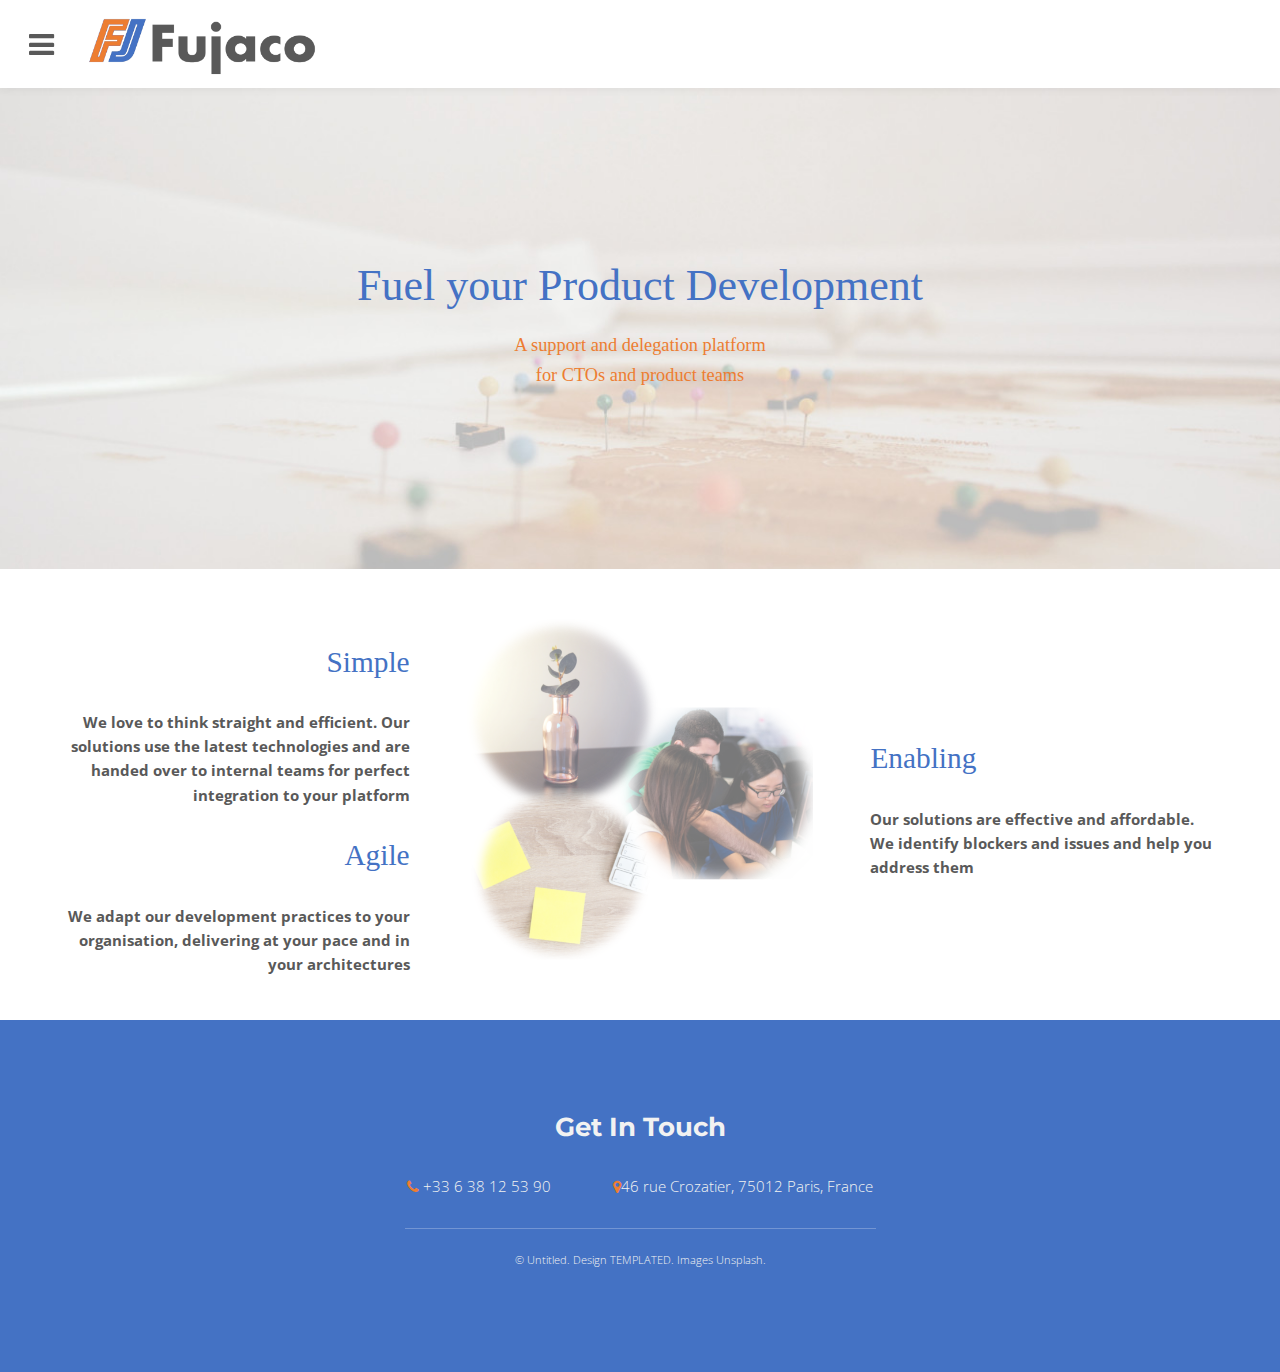
<file: index.html>
<!DOCTYPE HTML>
<!--
	Intensify by TEMPLATED
	templated.co @templatedco
	Released for free under the Creative Commons Attribution 3.0 license (templated.co/license)
-->
<html>
	<head>
		<title>Fujaco - Fuel your product development</title>
		<meta charset="utf-8" />
		<meta name="viewport" content="width=device-width, initial-scale=1" />
		<link rel="stylesheet" href="assets/css/main.css?v=dev5" />
		<link rel="shortcut icon" href="images/favicon.ico" type="image/x-icon">
	</head>
	<body>

		<!-- Header -->
			<header id="header">
				<a href="index.html"><img src="images/Logo_name_horiz_flat_390X100.png" class="logoimage" alt="Fujaco"></img></a>
				<nav class="left">
					<a href="#menu"><span>Menu</span></a>
				</nav>
			</header>

		<!-- Menu -->
			<nav id="menu">
				<ul class="links">
					<li><a href="index.html">About</a></li>
					<li><a href="why.html">Why</a></li>
					<li><a href="who.html">Who</a></li>
					<li><a href="how.html">How</a></li>
					<li><a href="benefits.html">Benefits</a></li>
						<!--
						<li><a href="generic.html">Generic</a></li>
						<li><a href="elements.html">Elements</a></li>
					<li><a href="contact.html">Contact</a></li>
					-->
				</ul>
				<!--
					<ul class="actions vertical">
						<li><a href="#" class="button fit">Login</a></li>
					</ul>
				-->
				</nav>

		<!-- Banner -->
			<section id="banner">
				<div class="content">
					<h1>Fuel your Product Development</h1>
					<p>A support and delegation platform <br />for CTOs and product teams</p>
					<!--
					<ul class="actions">
						<li><a href="#one" class="button scrolly">Get Started</a></li>
					</ul>
					-->
				</div>
			</section>

		<!-- About -->
			<section id="about" class="wrapper">
				<div class="inner flex flex-3">
					<div class="flex-item left">
						<div>
							<h1>Simple</h1>
							<p>We love to think straight and efficient. Our solutions use the latest technologies and are handed over to internal teams for perfect integration to your platform</p>
						</div>
						<div>
							<h1>Agile</h1>
							<p>We adapt our development practices to your organisation, delivering at your pace and in your architectures</p>
						</div>
					</div>
					<div class="flex-item image fit">
						<img src="images/One_Wrapper_600X600.png" alt="" />
					</div>
					<div class="flex-item right">
						<div>
							<h1>Enabling</h1>
							<p>Our solutions are effective and affordable. We identify blockers and issues and help you address them</p>
						</div>
					</div>
				</div>
			</section>

		<!-- Footer -->
			<footer id="footer">
				<div class="inner">
					<h2>Get In Touch</h2>
					<ul class="actions">
						<li><span class="icon fa-phone"></span> <a href="#">+33 6 38 12 53 90</a></li>
						<!-- <li><span class="icon fa-envelope"></span> <a href="#">a@a.com</a></li> -->
						<li><span class="icon fa-map-marker"></span>46 rue Crozatier, 75012 Paris, France</li>
					</ul>
				</div>
				<div class="copyright">
					&copy; Untitled. Design <a href="https://templated.co">TEMPLATED</a>. Images <a href="https://unsplash.com">Unsplash</a>.
				</div>
			</footer>

		<!-- Scripts -->
			<script src="assets/js/jquery.min.js"></script>
			<script src="assets/js/jquery.scrolly.min.js"></script>
			<script src="assets/js/skel.min.js"></script>
			<script src="assets/js/util.js"></script>
			<script src="assets/js/main.js"></script>

	</body>
</html>
</file>
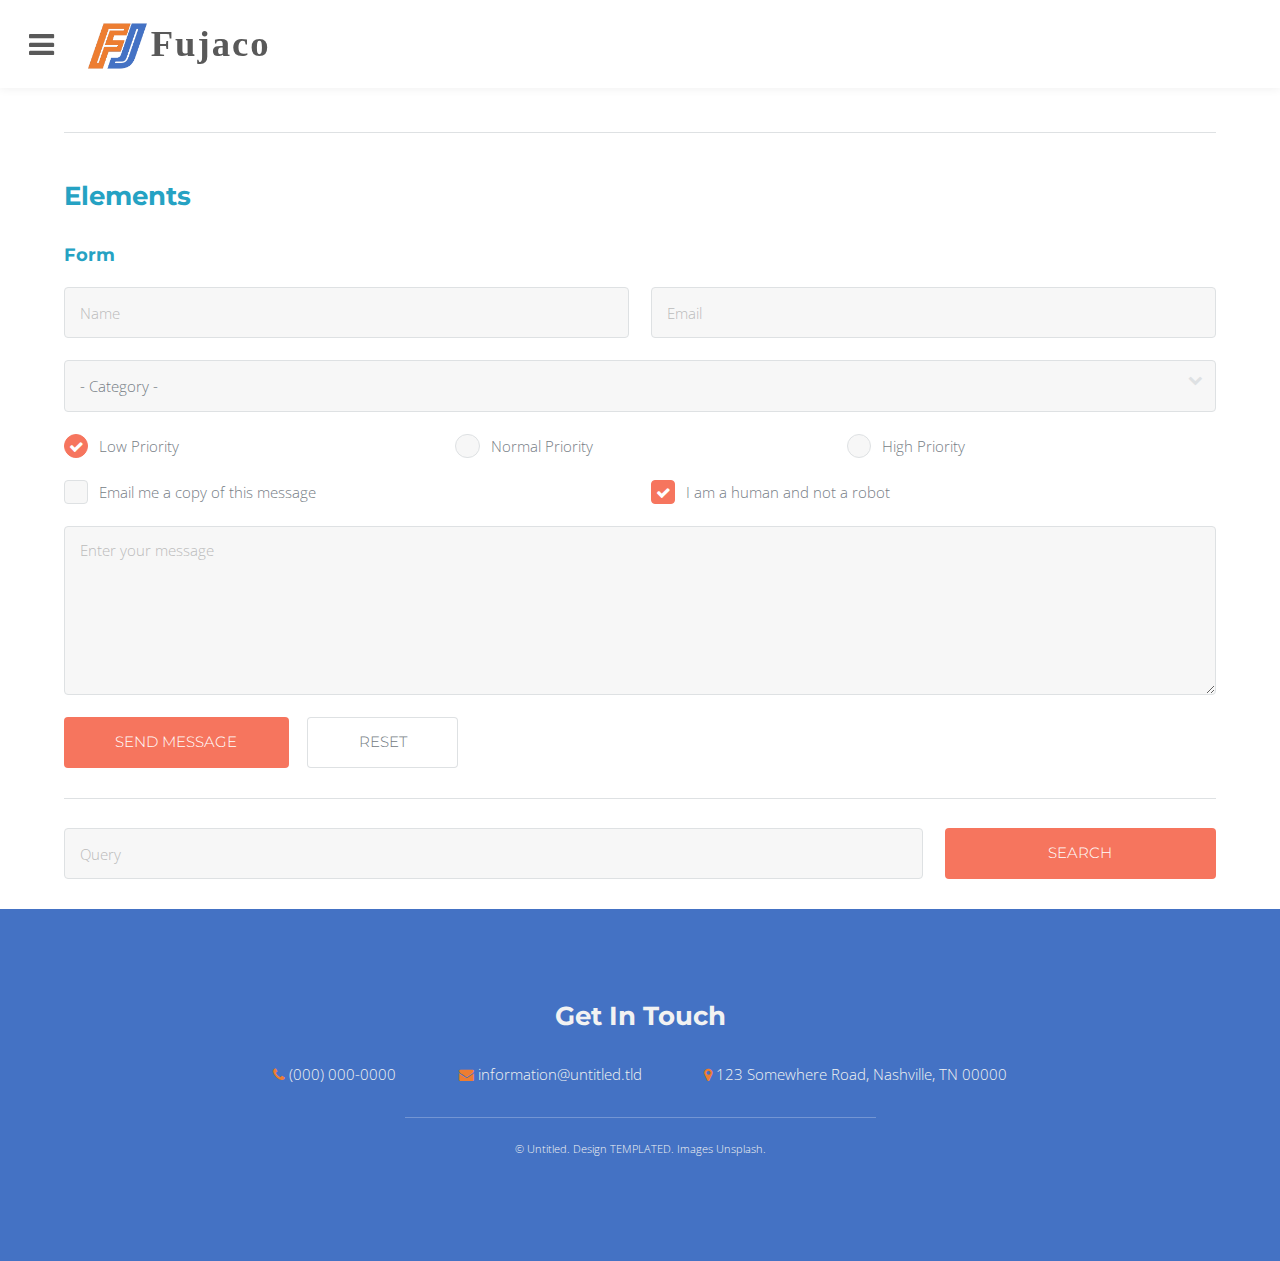
<file: contact.html>
<!DOCTYPE HTML>
<!--
	Intensify by TEMPLATED
	templated.co @templatedco
	Released for free under the Creative Commons Attribution 3.0 license (templated.co/license)
-->
<html>
	<head>
		<title>Elements - Intensify by TEMPLATED</title>
		<meta charset="utf-8" />
		<meta name="viewport" content="width=device-width, initial-scale=1" />
		<link rel="stylesheet" href="assets/css/main.css" />
	</head>
	<body class="subpage">

		<!-- Header -->
        <header id="header">
				<img src="images/Logo_main_853X853.png" class="logoimage" alt="Fujaco"></img>
				<a href="index.html" class="logo">Fujaco</a>
				<nav class="left">
					<a href="#menu"><span>Menu</span></a>
				</nav>
			</header>

		<!-- Menu -->
        <nav id="menu">
				<ul class="links">
					<li><a href="index.html">Home</a></li>
					<!--
						<li><a href="generic.html">Generic</a></li>
						<li><a href="elements.html">Elements</a></li>
					-->
					<li><a href="contact.html">Contact</a></li>
				</ul>
				<!--
					<ul class="actions vertical">
						<li><a href="#" class="button fit">Login</a></li>
					</ul>
				-->
				</nav>

			</nav>

		<!-- Main -->
            <section id="main" class="wrapper">
				<div class="inner">

                    <hr class="major" />
                    <!-- Elements -->
                        <h2 id="elements">Elements</h2>
                        <div class="row 200%">
                            <div class="12u">
                                <!-- Form -->
                                    <h3>Form</h3>

                                    <form method="post" action="#">
                                        <div class="row uniform">
                                            <div class="6u 12u$(xsmall)">
                                                <input type="text" name="name" id="name" value="" placeholder="Name" />
                                            </div>
                                            <div class="6u$ 12u$(xsmall)">
                                                <input type="email" name="email" id="email" value="" placeholder="Email" />
                                            </div>
                                            <!-- Break -->
                                            <div class="12u$">
                                                <div class="select-wrapper">
                                                    <select name="category" id="category">
                                                        <option value="">- Category -</option>
                                                        <option value="1">Manufacturing</option>
                                                        <option value="1">Shipping</option>
                                                        <option value="1">Administration</option>
                                                        <option value="1">Human Resources</option>
                                                    </select>
                                                </div>
                                            </div>
                                            <!-- Break -->
                                            <div class="4u 12u$(small)">
                                                <input type="radio" id="priority-low" name="priority" checked>
                                                <label for="priority-low">Low Priority</label>
                                            </div>
                                            <div class="4u 12u$(small)">
                                                <input type="radio" id="priority-normal" name="priority">
                                                <label for="priority-normal">Normal Priority</label>
                                            </div>
                                            <div class="4u$ 12u$(small)">
                                                <input type="radio" id="priority-high" name="priority">
                                                <label for="priority-high">High Priority</label>
                                            </div>
                                            <!-- Break -->
                                            <div class="6u 12u$(small)">
                                                <input type="checkbox" id="copy" name="copy">
                                                <label for="copy">Email me a copy of this message</label>
                                            </div>
                                            <div class="6u$ 12u$(small)">
                                                <input type="checkbox" id="human" name="human" checked>
                                                <label for="human">I am a human and not a robot</label>
                                            </div>
                                            <!-- Break -->
                                            <div class="12u$">
                                                <textarea name="message" id="message" placeholder="Enter your message" rows="6"></textarea>
                                            </div>
                                            <!-- Break -->
                                            <div class="12u$">
                                                <ul class="actions">
                                                    <li><input type="submit" value="Send Message" /></li>
                                                    <li><input type="reset" value="Reset" class="alt" /></li>
                                                </ul>
                                            </div>
                                        </div>
                                    </form>

                                    <hr />

                                    <form method="post" action="#">
                                        <div class="row uniform">
                                            <div class="9u 12u$(small)">
                                                <input type="text" name="query" id="query" value="" placeholder="Query" />
                                            </div>
                                            <div class="3u$ 12u$(small)">
                                                <input type="submit" value="Search" class="fit" />
                                            </div>
                                        </div>
                                    </form>
                            </div>
                        </div>
                </div>
            </section>
    
        <!-- Footer -->
            <footer id="footer">
                <div class="inner">
                    <h2>Get In Touch</h2>
                    <ul class="actions">
                        <li><span class="icon fa-phone"></span> <a href="#">(000) 000-0000</a></li>
                        <li><span class="icon fa-envelope"></span> <a href="#">information@untitled.tld</a></li>
                        <li><span class="icon fa-map-marker"></span> 123 Somewhere Road, Nashville, TN 00000</li>
                    </ul>
                </div>
                <div class="copyright">
                    &copy; Untitled. Design <a href="https://templated.co">TEMPLATED</a>. Images <a href="https://unsplash.com">Unsplash</a>.
                </div>
            </footer>

        <!-- Scripts -->
            <script src="assets/js/jquery.min.js"></script>
            <script src="assets/js/jquery.scrolly.min.js"></script>
            <script src="assets/js/skel.min.js"></script>
            <script src="assets/js/util.js"></script>
            <script src="assets/js/main.js"></script>

    </body>
</html>
</file>
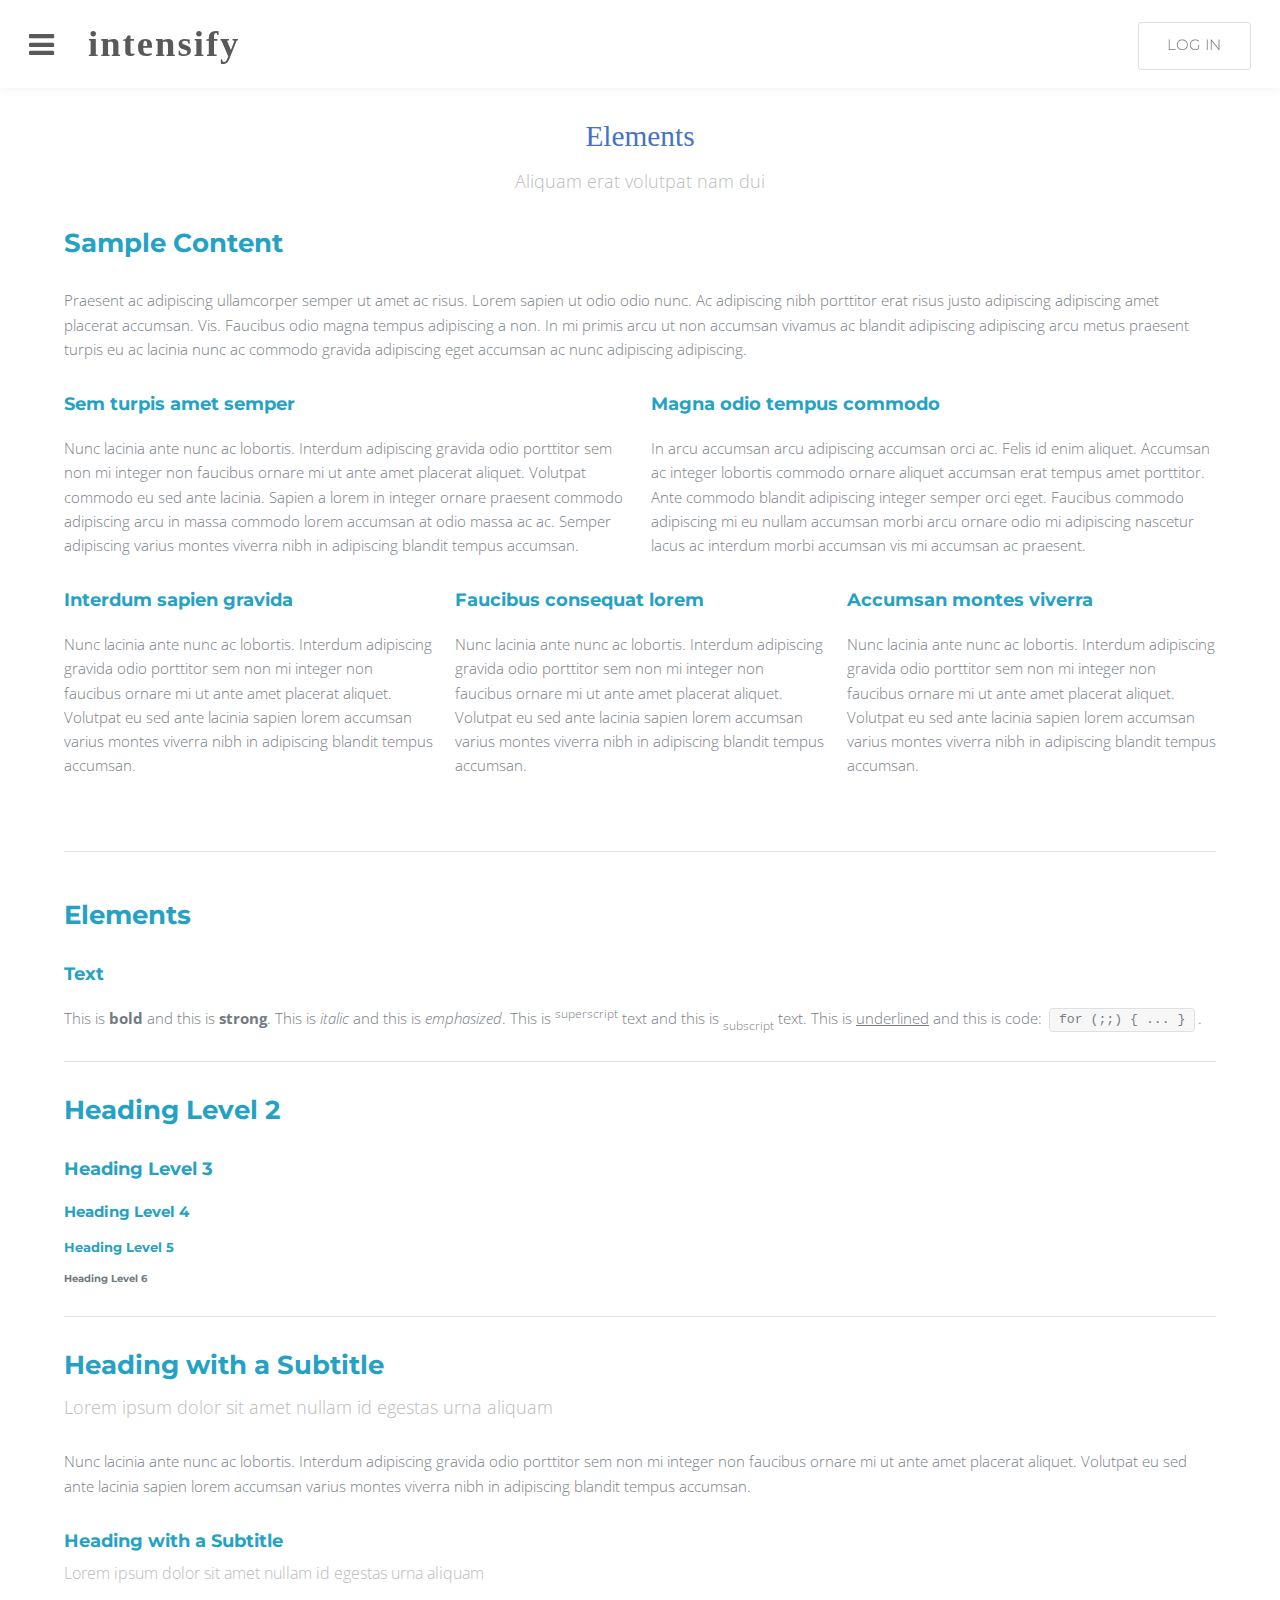
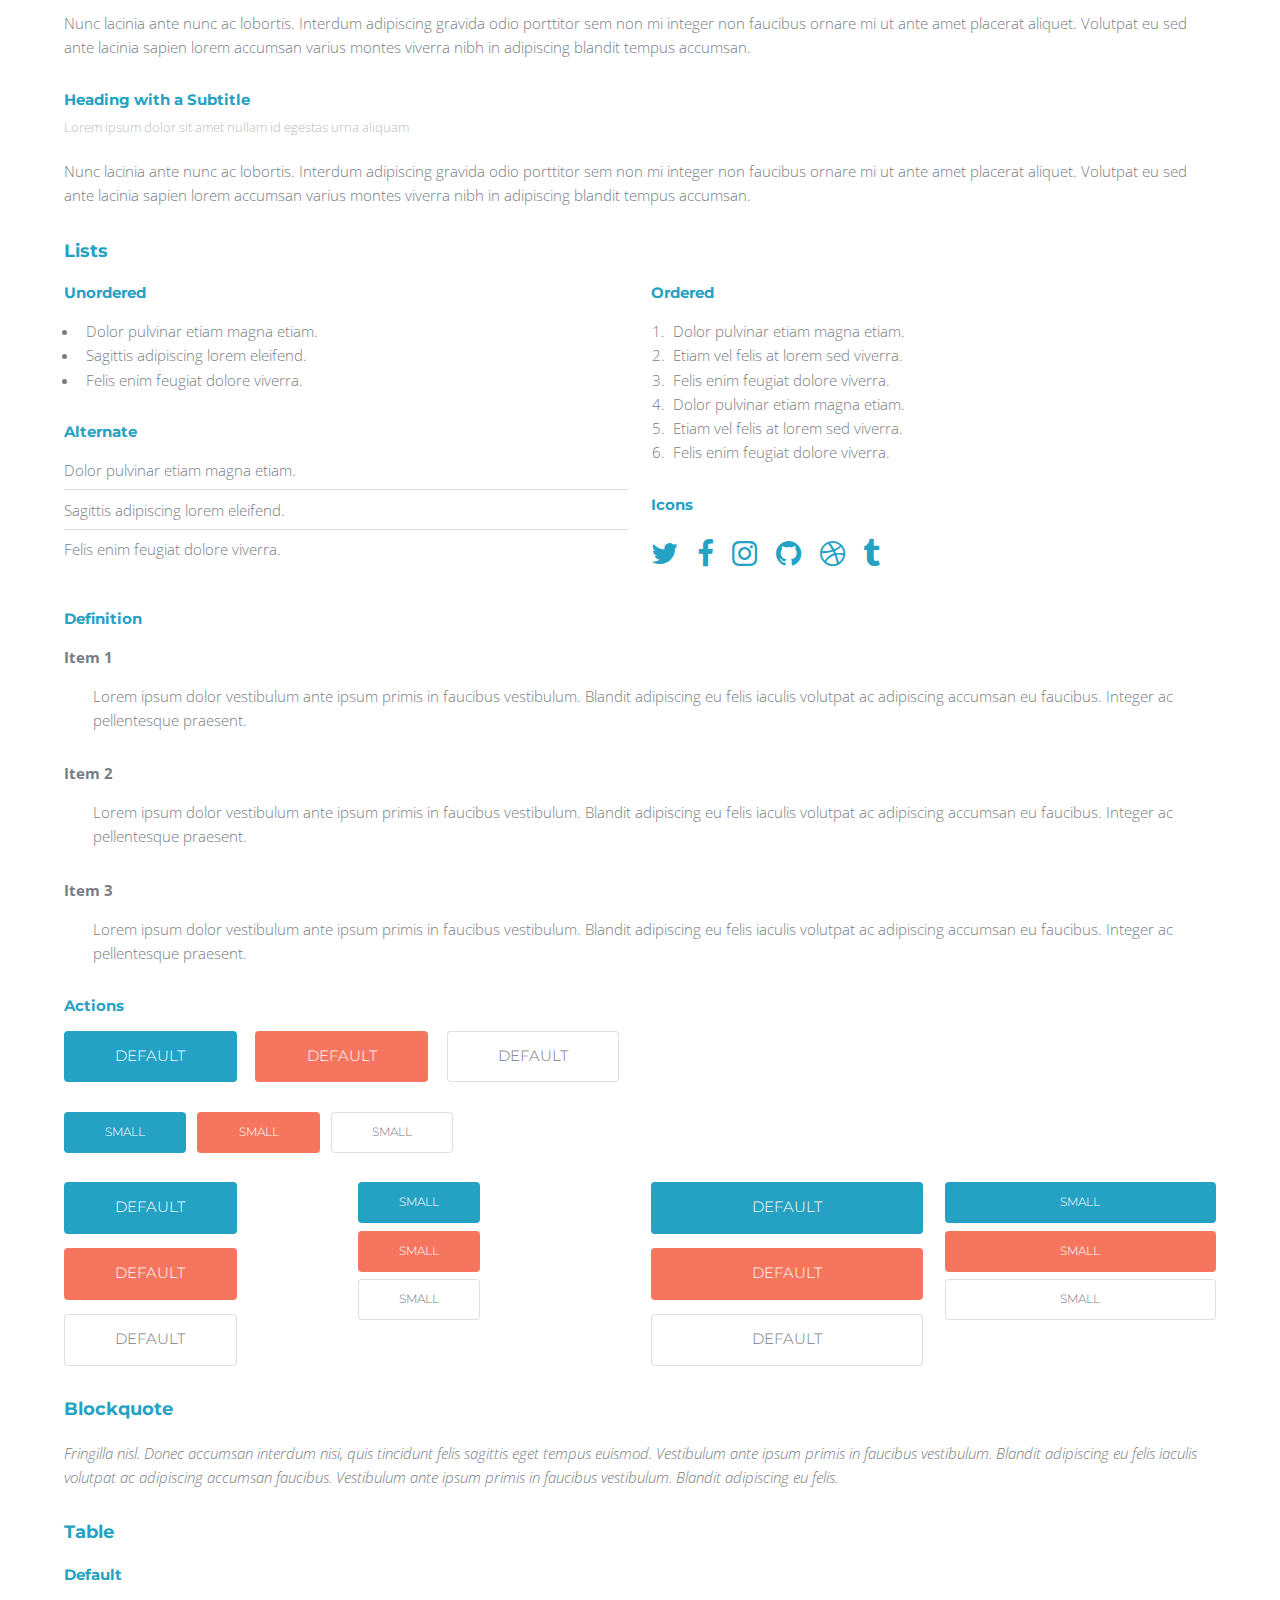
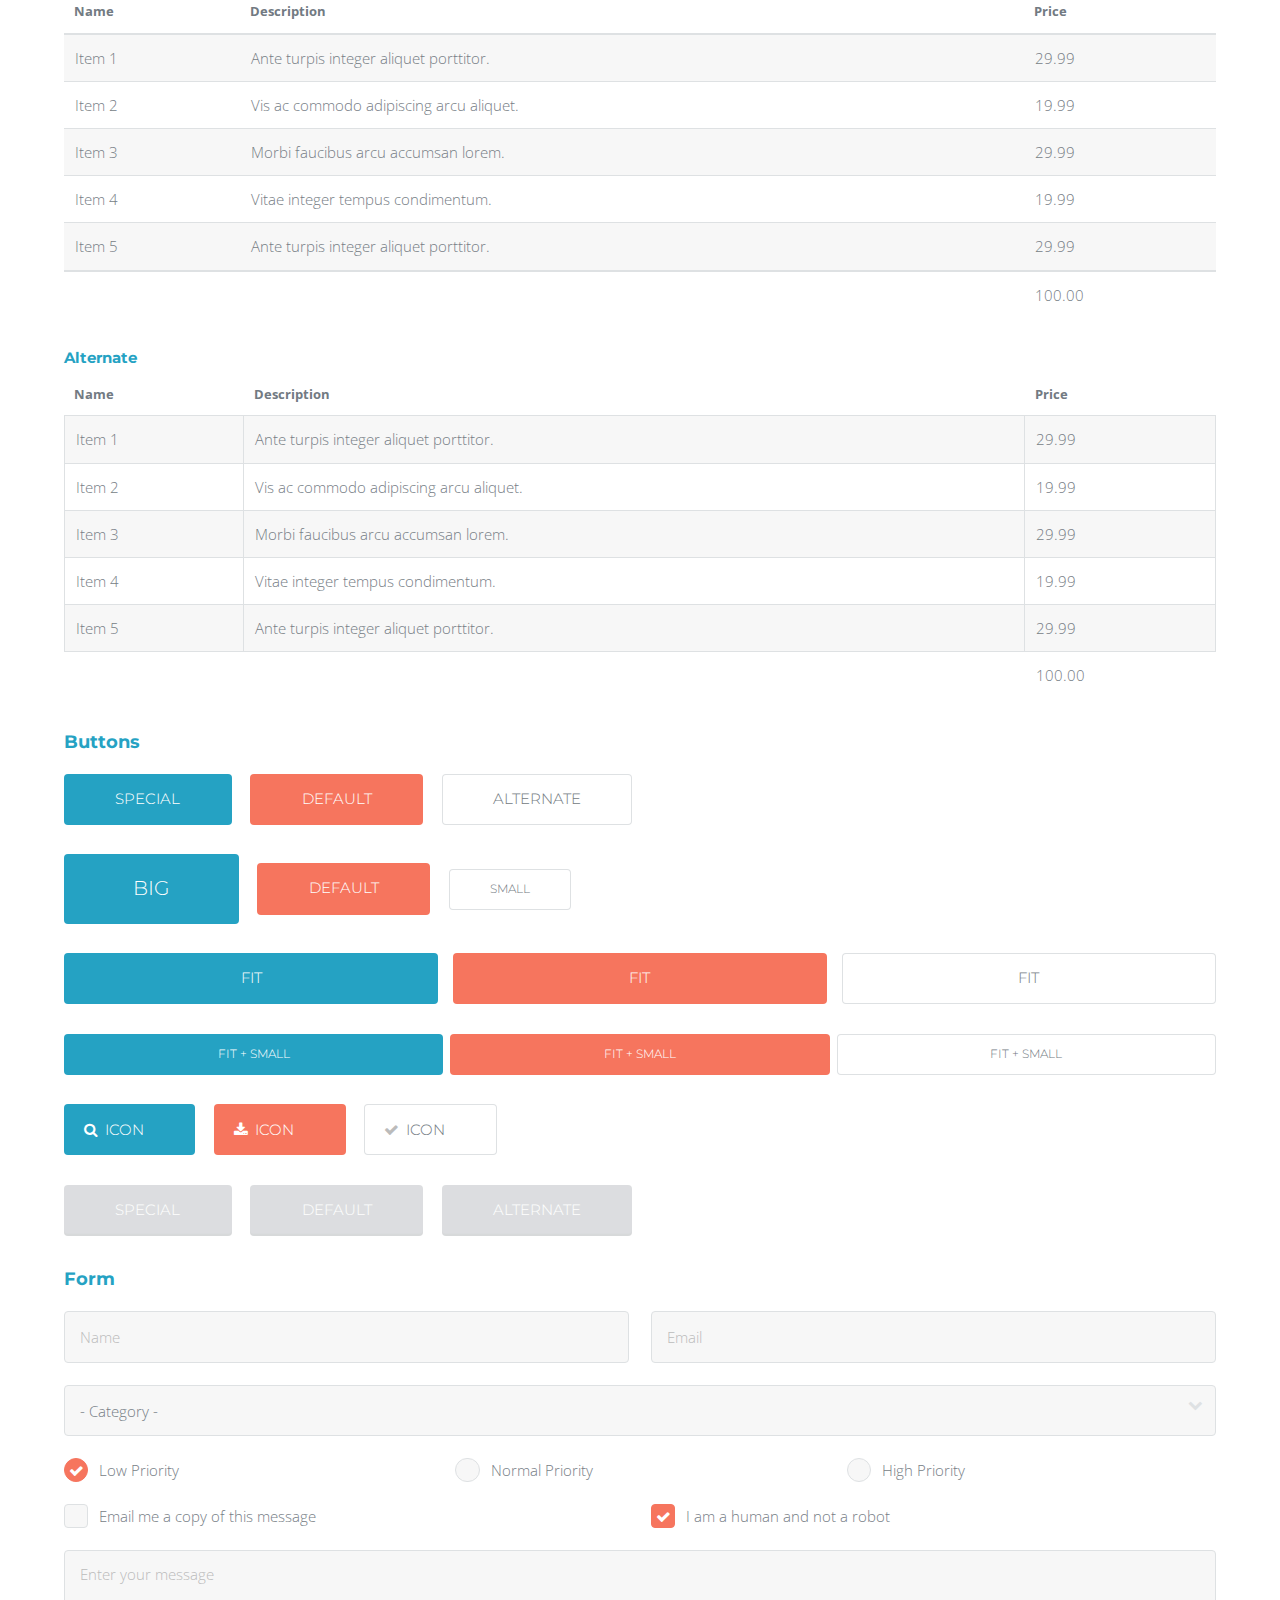
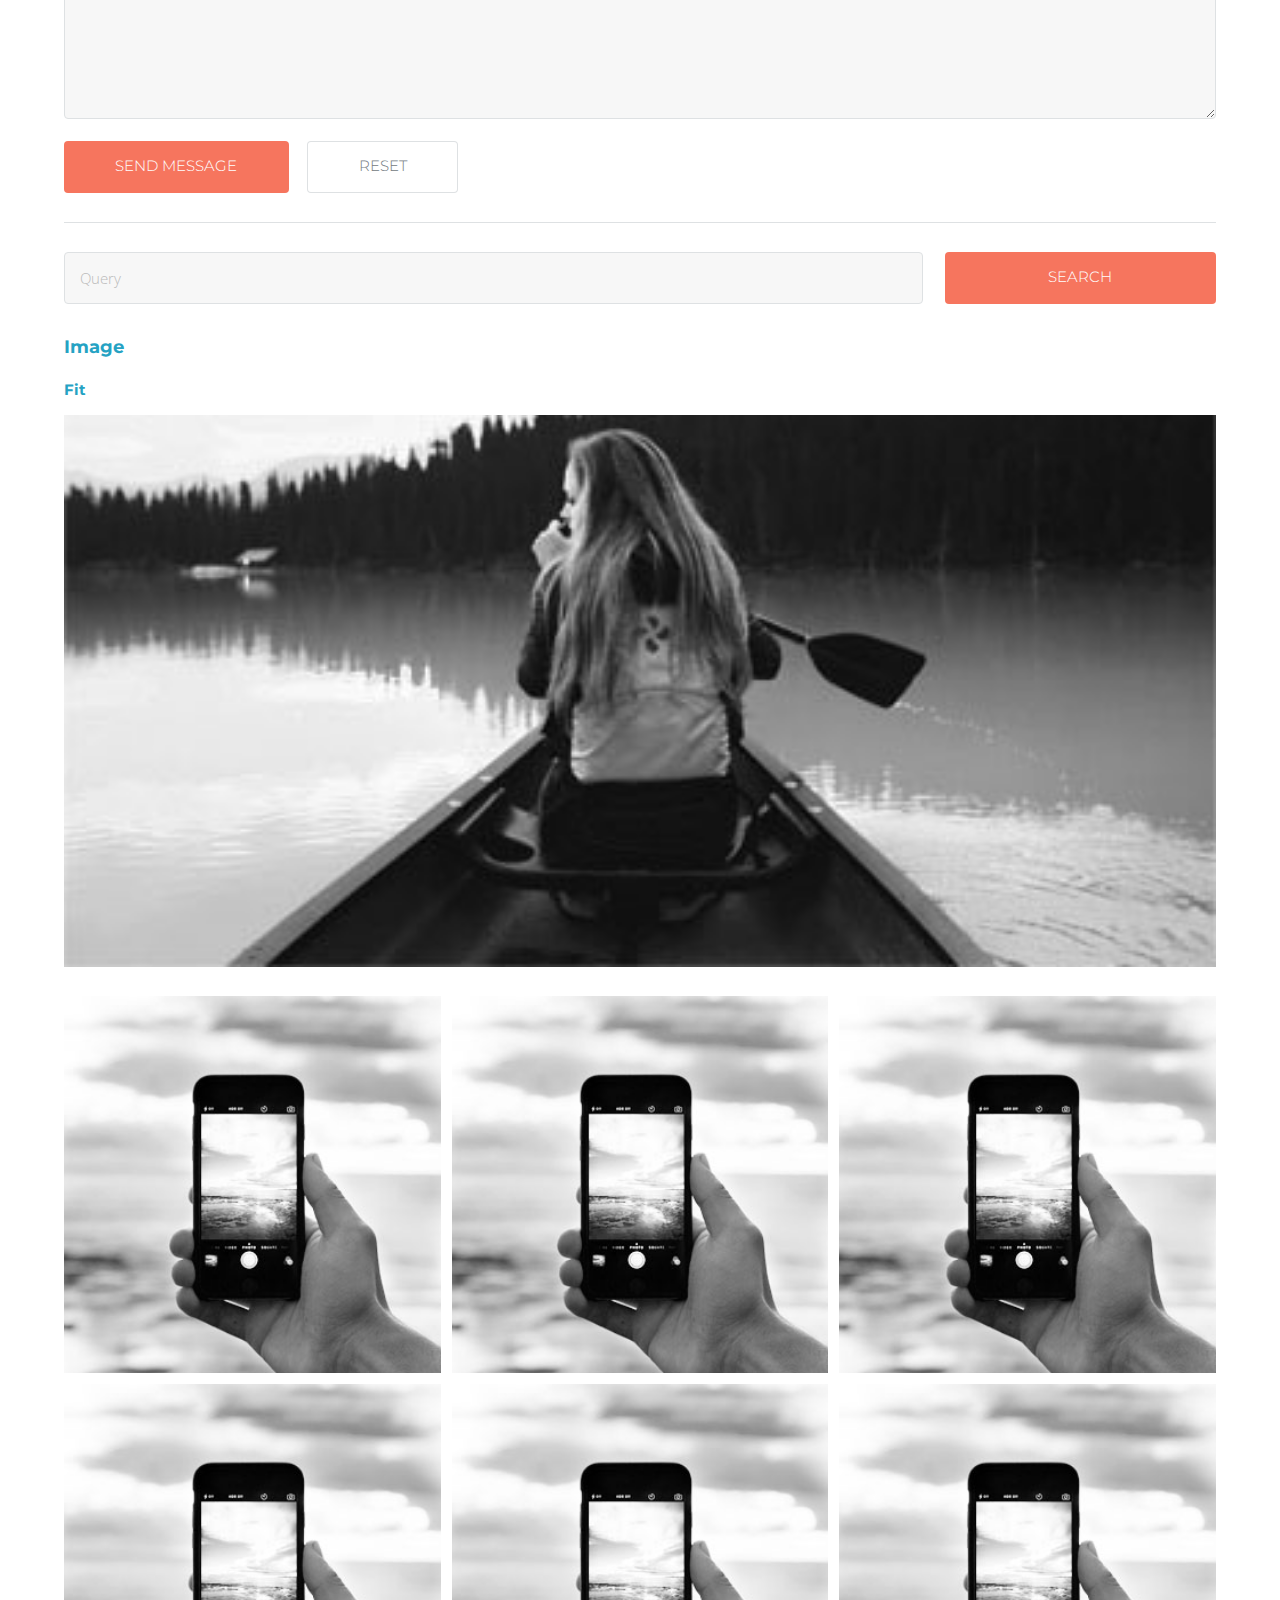
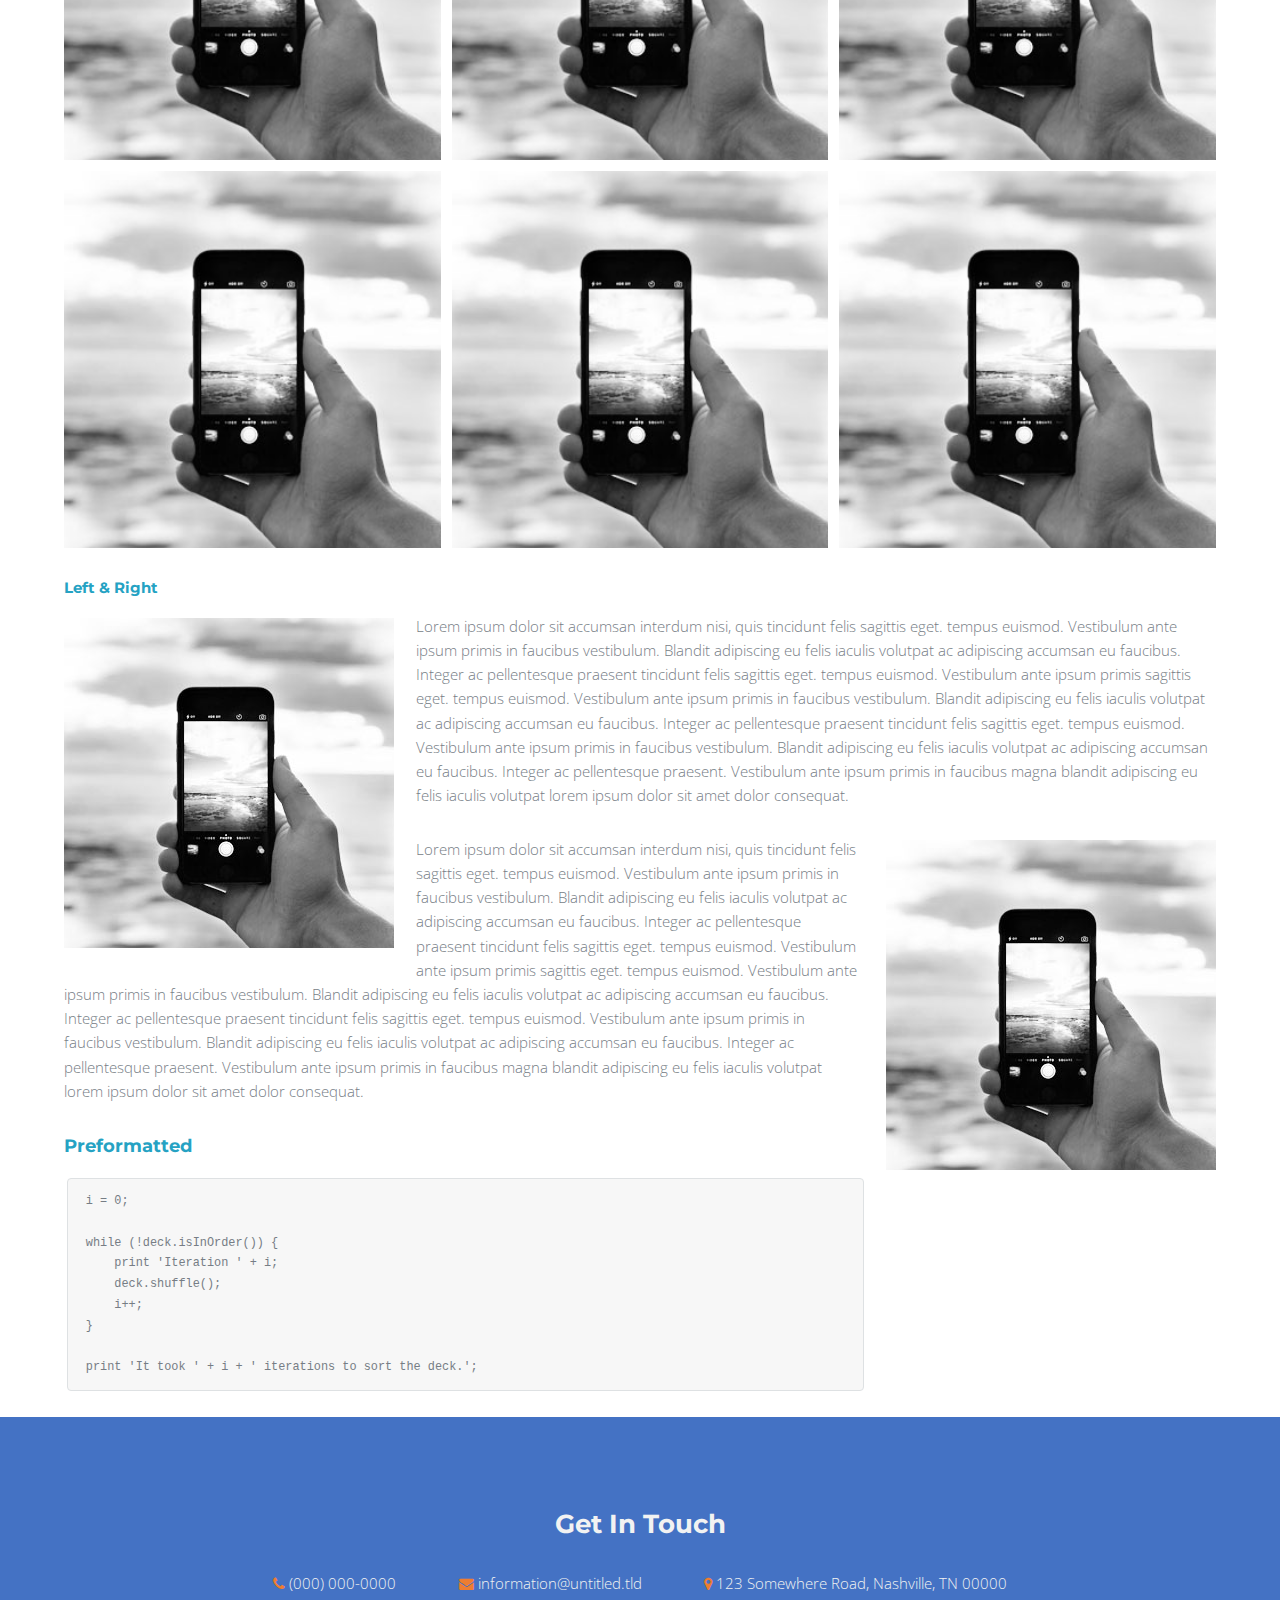
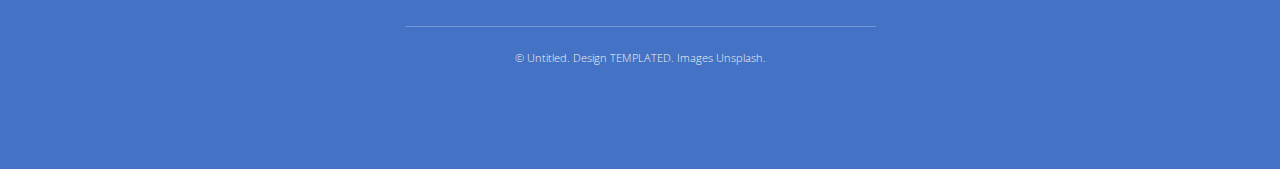
<file: elements.html>
<!DOCTYPE HTML>
<!--
	Intensify by TEMPLATED
	templated.co @templatedco
	Released for free under the Creative Commons Attribution 3.0 license (templated.co/license)
-->
<html>
	<head>
		<title>Elements - Intensify by TEMPLATED</title>
		<meta charset="utf-8" />
		<meta name="viewport" content="width=device-width, initial-scale=1" />
		<link rel="stylesheet" href="assets/css/main.css" />
	</head>
	<body class="subpage">

		<!-- Header -->
			<header id="header">
				<nav class="left">
					<a href="#menu"><span>Menu</span></a>
				</nav>
				<a href="index.html" class="logo">intensify</a>
				<nav class="right">
					<a href="#" class="button alt">Log in</a>
				</nav>
			</header>

		<!-- Menu -->
			<nav id="menu">
				<ul class="links">
					<li><a href="index.html">Home</a></li>
					<li><a href="generic.html">Generic</a></li>
					<li><a href="elements.html">Elements</a></li>
				</ul>
				<ul class="actions vertical">
					<li><a href="#" class="button fit">Login</a></li>
				</ul>
			</nav>

		<!-- Main -->
			<section id="main" class="wrapper">
				<div class="inner">
					<header class="align-center">
						<h1>Elements</h1>
						<p>Aliquam erat volutpat nam dui </p>
					</header>

					<!-- Content -->
						<h2 id="content">Sample Content</h2>
						<p>Praesent ac adipiscing ullamcorper semper ut amet ac risus. Lorem sapien ut odio odio nunc. Ac adipiscing nibh porttitor erat risus justo adipiscing adipiscing amet placerat accumsan. Vis. Faucibus odio magna tempus adipiscing a non. In mi primis arcu ut non accumsan vivamus ac blandit adipiscing adipiscing arcu metus praesent turpis eu ac lacinia nunc ac commodo gravida adipiscing eget accumsan ac nunc adipiscing adipiscing.</p>
						<div class="row">
							<div class="6u 12u$(small)">
								<h3>Sem turpis amet semper</h3>
								<p>Nunc lacinia ante nunc ac lobortis. Interdum adipiscing gravida odio porttitor sem non mi integer non faucibus ornare mi ut ante amet placerat aliquet. Volutpat commodo eu sed ante lacinia. Sapien a lorem in integer ornare praesent commodo adipiscing arcu in massa commodo lorem accumsan at odio massa ac ac. Semper adipiscing varius montes viverra nibh in adipiscing blandit tempus accumsan.</p>
							</div>
							<div class="6u$ 12u$(small)">
								<h3>Magna odio tempus commodo</h3>
								<p>In arcu accumsan arcu adipiscing accumsan orci ac. Felis id enim aliquet. Accumsan ac integer lobortis commodo ornare aliquet accumsan erat tempus amet porttitor. Ante commodo blandit adipiscing integer semper orci eget. Faucibus commodo adipiscing mi eu nullam accumsan morbi arcu ornare odio mi adipiscing nascetur lacus ac interdum morbi accumsan vis mi accumsan ac praesent.</p>
							</div>
							<!-- Break -->
							<div class="4u 12u$(medium)">
								<h3>Interdum sapien gravida</h3>
								<p>Nunc lacinia ante nunc ac lobortis. Interdum adipiscing gravida odio porttitor sem non mi integer non faucibus ornare mi ut ante amet placerat aliquet. Volutpat eu sed ante lacinia sapien lorem accumsan varius montes viverra nibh in adipiscing blandit tempus accumsan.</p>
							</div>
							<div class="4u 12u$(medium)">
								<h3>Faucibus consequat lorem</h3>
								<p>Nunc lacinia ante nunc ac lobortis. Interdum adipiscing gravida odio porttitor sem non mi integer non faucibus ornare mi ut ante amet placerat aliquet. Volutpat eu sed ante lacinia sapien lorem accumsan varius montes viverra nibh in adipiscing blandit tempus accumsan.</p>
							</div>
							<div class="4u$ 12u$(medium)">
								<h3>Accumsan montes viverra</h3>
								<p>Nunc lacinia ante nunc ac lobortis. Interdum adipiscing gravida odio porttitor sem non mi integer non faucibus ornare mi ut ante amet placerat aliquet. Volutpat eu sed ante lacinia sapien lorem accumsan varius montes viverra nibh in adipiscing blandit tempus accumsan.</p>
							</div>
						</div>

					<hr class="major" />

					<!-- Elements -->
						<h2 id="elements">Elements</h2>
						<div class="row 200%">
							<div class="12u">

								<!-- Text stuff -->
									<h3>Text</h3>
									<p>This is <b>bold</b> and this is <strong>strong</strong>. This is <i>italic</i> and this is <em>emphasized</em>.
									This is <sup>superscript</sup> text and this is <sub>subscript</sub> text.
									This is <u>underlined</u> and this is code: <code>for (;;) { ... }</code>.</p>
									<hr />
									<h2>Heading Level 2</h2>
									<h3>Heading Level 3</h3>
									<h4>Heading Level 4</h4>
									<h5>Heading Level 5</h5>
									<h6>Heading Level 6</h6>
									<hr />
									<header>
										<h2>Heading with a Subtitle</h2>
										<p>Lorem ipsum dolor sit amet nullam id egestas urna aliquam</p>
									</header>
									<p>Nunc lacinia ante nunc ac lobortis. Interdum adipiscing gravida odio porttitor sem non mi integer non faucibus ornare mi ut ante amet placerat aliquet. Volutpat eu sed ante lacinia sapien lorem accumsan varius montes viverra nibh in adipiscing blandit tempus accumsan.</p>
									<header>
										<h3>Heading with a Subtitle</h3>
										<p>Lorem ipsum dolor sit amet nullam id egestas urna aliquam</p>
									</header>
									<p>Nunc lacinia ante nunc ac lobortis. Interdum adipiscing gravida odio porttitor sem non mi integer non faucibus ornare mi ut ante amet placerat aliquet. Volutpat eu sed ante lacinia sapien lorem accumsan varius montes viverra nibh in adipiscing blandit tempus accumsan.</p>
									<header>
										<h4>Heading with a Subtitle</h4>
										<p>Lorem ipsum dolor sit amet nullam id egestas urna aliquam</p>
									</header>
									<p>Nunc lacinia ante nunc ac lobortis. Interdum adipiscing gravida odio porttitor sem non mi integer non faucibus ornare mi ut ante amet placerat aliquet. Volutpat eu sed ante lacinia sapien lorem accumsan varius montes viverra nibh in adipiscing blandit tempus accumsan.</p>

								<!-- Lists -->
									<h3>Lists</h3>
									<div class="row">
										<div class="6u 12u$(small)">

											<h4>Unordered</h4>
											<ul>
												<li>Dolor pulvinar etiam magna etiam.</li>
												<li>Sagittis adipiscing lorem eleifend.</li>
												<li>Felis enim feugiat dolore viverra.</li>
											</ul>

											<h4>Alternate</h4>
											<ul class="alt">
												<li>Dolor pulvinar etiam magna etiam.</li>
												<li>Sagittis adipiscing lorem eleifend.</li>
												<li>Felis enim feugiat dolore viverra.</li>
											</ul>

										</div>
										<div class="6u$ 12u$(small)">

											<h4>Ordered</h4>
											<ol>
												<li>Dolor pulvinar etiam magna etiam.</li>
												<li>Etiam vel felis at lorem sed viverra.</li>
												<li>Felis enim feugiat dolore viverra.</li>
												<li>Dolor pulvinar etiam magna etiam.</li>
												<li>Etiam vel felis at lorem sed viverra.</li>
												<li>Felis enim feugiat dolore viverra.</li>
											</ol>

											<h4>Icons</h4>
											<ul class="icons">
												<li><a href="#" class="icon fa-twitter"><span class="label">Twitter</span></a></li>
												<li><a href="#" class="icon fa-facebook"><span class="label">Facebook</span></a></li>
												<li><a href="#" class="icon fa-instagram"><span class="label">Instagram</span></a></li>
												<li><a href="#" class="icon fa-github"><span class="label">Github</span></a></li>
												<li><a href="#" class="icon fa-dribbble"><span class="label">Dribbble</span></a></li>
												<li><a href="#" class="icon fa-tumblr"><span class="label">Tumblr</span></a></li>
											</ul>

										</div>
									</div>
									<h4>Definition</h4>
									<dl>
										<dt>Item 1</dt>
										<dd>
											<p>Lorem ipsum dolor vestibulum ante ipsum primis in faucibus vestibulum. Blandit adipiscing eu felis iaculis volutpat ac adipiscing accumsan eu faucibus. Integer ac pellentesque praesent.</p>
										</dd>
										<dt>Item 2</dt>
										<dd>
											<p>Lorem ipsum dolor vestibulum ante ipsum primis in faucibus vestibulum. Blandit adipiscing eu felis iaculis volutpat ac adipiscing accumsan eu faucibus. Integer ac pellentesque praesent.</p>
										</dd>
										<dt>Item 3</dt>
										<dd>
											<p>Lorem ipsum dolor vestibulum ante ipsum primis in faucibus vestibulum. Blandit adipiscing eu felis iaculis volutpat ac adipiscing accumsan eu faucibus. Integer ac pellentesque praesent.</p>
										</dd>
									</dl>

									<h4>Actions</h4>
									<ul class="actions">
										<li><a href="#" class="button special">Default</a></li>
										<li><a href="#" class="button">Default</a></li>
										<li><a href="#" class="button alt">Default</a></li>
									</ul>
									<ul class="actions small">
										<li><a href="#" class="button special small">Small</a></li>
										<li><a href="#" class="button small">Small</a></li>
										<li><a href="#" class="button alt small">Small</a></li>
									</ul>
									<div class="row">
										<div class="3u 12u$(small)">
											<ul class="actions vertical">
												<li><a href="#" class="button special">Default</a></li>
												<li><a href="#" class="button">Default</a></li>
												<li><a href="#" class="button alt">Default</a></li>
											</ul>
										</div>
										<div class="3u 12u$(small)">
											<ul class="actions vertical small">
												<li><a href="#" class="button special small">Small</a></li>
												<li><a href="#" class="button small">Small</a></li>
												<li><a href="#" class="button alt small">Small</a></li>
											</ul>
										</div>
										<div class="3u 12u$(small)">
											<ul class="actions vertical">
												<li><a href="#" class="button special fit">Default</a></li>
												<li><a href="#" class="button fit">Default</a></li>
												<li><a href="#" class="button alt fit">Default</a></li>
											</ul>
										</div>
										<div class="3u$ 12u$(small)">
											<ul class="actions vertical small">
												<li><a href="#" class="button special small fit">Small</a></li>
												<li><a href="#" class="button small fit">Small</a></li>
												<li><a href="#" class="button alt small fit">Small</a></li>
											</ul>
										</div>
									</div>

								<!-- Blockquote -->
									<h3>Blockquote</h3>
									<blockquote>Fringilla nisl. Donec accumsan interdum nisi, quis tincidunt felis sagittis eget tempus euismod. Vestibulum ante ipsum primis in faucibus vestibulum. Blandit adipiscing eu felis iaculis volutpat ac adipiscing accumsan faucibus. Vestibulum ante ipsum primis in faucibus vestibulum. Blandit adipiscing eu felis.</blockquote>

								<!-- Table -->
									<h3>Table</h3>

									<h4>Default</h4>
									<div class="table-wrapper">
										<table>
											<thead>
												<tr>
													<th>Name</th>
													<th>Description</th>
													<th>Price</th>
												</tr>
											</thead>
											<tbody>
												<tr>
													<td>Item 1</td>
													<td>Ante turpis integer aliquet porttitor.</td>
													<td>29.99</td>
												</tr>
												<tr>
													<td>Item 2</td>
													<td>Vis ac commodo adipiscing arcu aliquet.</td>
													<td>19.99</td>
												</tr>
												<tr>
													<td>Item 3</td>
													<td> Morbi faucibus arcu accumsan lorem.</td>
													<td>29.99</td>
												</tr>
												<tr>
													<td>Item 4</td>
													<td>Vitae integer tempus condimentum.</td>
													<td>19.99</td>
												</tr>
												<tr>
													<td>Item 5</td>
													<td>Ante turpis integer aliquet porttitor.</td>
													<td>29.99</td>
												</tr>
											</tbody>
											<tfoot>
												<tr>
													<td colspan="2"></td>
													<td>100.00</td>
												</tr>
											</tfoot>
										</table>
									</div>

									<h4>Alternate</h4>
									<div class="table-wrapper">
										<table class="alt">
											<thead>
												<tr>
													<th>Name</th>
													<th>Description</th>
													<th>Price</th>
												</tr>
											</thead>
											<tbody>
												<tr>
													<td>Item 1</td>
													<td>Ante turpis integer aliquet porttitor.</td>
													<td>29.99</td>
												</tr>
												<tr>
													<td>Item 2</td>
													<td>Vis ac commodo adipiscing arcu aliquet.</td>
													<td>19.99</td>
												</tr>
												<tr>
													<td>Item 3</td>
													<td> Morbi faucibus arcu accumsan lorem.</td>
													<td>29.99</td>
												</tr>
												<tr>
													<td>Item 4</td>
													<td>Vitae integer tempus condimentum.</td>
													<td>19.99</td>
												</tr>
												<tr>
													<td>Item 5</td>
													<td>Ante turpis integer aliquet porttitor.</td>
													<td>29.99</td>
												</tr>
											</tbody>
											<tfoot>
												<tr>
													<td colspan="2"></td>
													<td>100.00</td>
												</tr>
											</tfoot>
										</table>
									</div>

							</div>
							<div class="12u">

								<!-- Buttons -->
									<h3>Buttons</h3>
									<ul class="actions">
										<li><a href="#" class="button special">Special</a></li>
										<li><a href="#" class="button">Default</a></li>
										<li><a href="#" class="button alt">Alternate</a></li>
									</ul>
									<ul class="actions">
										<li><a href="#" class="button special big">Big</a></li>
										<li><a href="#" class="button">Default</a></li>
										<li><a href="#" class="button alt small">Small</a></li>
									</ul>
									<ul class="actions fit">
										<li><a href="#" class="button special fit">Fit</a></li>
										<li><a href="#" class="button fit">Fit</a></li>
										<li><a href="#" class="button alt fit">Fit</a></li>
									</ul>
									<ul class="actions fit small">
										<li><a href="#" class="button special fit small">Fit + Small</a></li>
										<li><a href="#" class="button fit small">Fit + Small</a></li>
										<li><a href="#" class="button alt fit small">Fit + Small</a></li>
									</ul>
									<ul class="actions">
										<li><a href="#" class="button special icon fa-search">Icon</a></li>
										<li><a href="#" class="button icon fa-download">Icon</a></li>
										<li><a href="#" class="button alt icon fa-check">Icon</a></li>
									</ul>
									<ul class="actions">
										<li><span class="button special disabled">Special</span></li>
										<li><span class="button disabled">Default</span></li>
										<li><span class="button alt disabled">Alternate</span></li>
									</ul>

								<!-- Form -->
									<h3>Form</h3>

									<form method="post" action="#">
										<div class="row uniform">
											<div class="6u 12u$(xsmall)">
												<input type="text" name="name" id="name" value="" placeholder="Name" />
											</div>
											<div class="6u$ 12u$(xsmall)">
												<input type="email" name="email" id="email" value="" placeholder="Email" />
											</div>
											<!-- Break -->
											<div class="12u$">
												<div class="select-wrapper">
													<select name="category" id="category">
														<option value="">- Category -</option>
														<option value="1">Manufacturing</option>
														<option value="1">Shipping</option>
														<option value="1">Administration</option>
														<option value="1">Human Resources</option>
													</select>
												</div>
											</div>
											<!-- Break -->
											<div class="4u 12u$(small)">
												<input type="radio" id="priority-low" name="priority" checked>
												<label for="priority-low">Low Priority</label>
											</div>
											<div class="4u 12u$(small)">
												<input type="radio" id="priority-normal" name="priority">
												<label for="priority-normal">Normal Priority</label>
											</div>
											<div class="4u$ 12u$(small)">
												<input type="radio" id="priority-high" name="priority">
												<label for="priority-high">High Priority</label>
											</div>
											<!-- Break -->
											<div class="6u 12u$(small)">
												<input type="checkbox" id="copy" name="copy">
												<label for="copy">Email me a copy of this message</label>
											</div>
											<div class="6u$ 12u$(small)">
												<input type="checkbox" id="human" name="human" checked>
												<label for="human">I am a human and not a robot</label>
											</div>
											<!-- Break -->
											<div class="12u$">
												<textarea name="message" id="message" placeholder="Enter your message" rows="6"></textarea>
											</div>
											<!-- Break -->
											<div class="12u$">
												<ul class="actions">
													<li><input type="submit" value="Send Message" /></li>
													<li><input type="reset" value="Reset" class="alt" /></li>
												</ul>
											</div>
										</div>
									</form>

									<hr />

									<form method="post" action="#">
										<div class="row uniform">
											<div class="9u 12u$(small)">
												<input type="text" name="query" id="query" value="" placeholder="Query" />
											</div>
											<div class="3u$ 12u$(small)">
												<input type="submit" value="Search" class="fit" />
											</div>
										</div>
									</form>

								<!-- Image -->
									<h3>Image</h3>

									<h4>Fit</h4>
									<span class="image fit"><img src="images/pic02.jpg" alt="" /></span>
									<div class="box alt">
										<div class="row 50% uniform">
											<div class="4u"><span class="image fit"><img src="images/pic01.jpg" alt="" /></span></div>
											<div class="4u"><span class="image fit"><img src="images/pic01.jpg" alt="" /></span></div>
											<div class="4u$"><span class="image fit"><img src="images/pic01.jpg" alt="" /></span></div>
											<!-- Break -->
											<div class="4u"><span class="image fit"><img src="images/pic01.jpg" alt="" /></span></div>
											<div class="4u"><span class="image fit"><img src="images/pic01.jpg" alt="" /></span></div>
											<div class="4u$"><span class="image fit"><img src="images/pic01.jpg" alt="" /></span></div>
											<!-- Break -->
											<div class="4u"><span class="image fit"><img src="images/pic01.jpg" alt="" /></span></div>
											<div class="4u"><span class="image fit"><img src="images/pic01.jpg" alt="" /></span></div>
											<div class="4u$"><span class="image fit"><img src="images/pic01.jpg" alt="" /></span></div>
										</div>
									</div>

									<h4>Left &amp; Right</h4>
									<p><span class="image left"><img src="images/pic01.jpg" alt="" /></span>Lorem ipsum dolor sit accumsan interdum nisi, quis tincidunt felis sagittis eget. tempus euismod. Vestibulum ante ipsum primis in faucibus vestibulum. Blandit adipiscing eu felis iaculis volutpat ac adipiscing accumsan eu faucibus. Integer ac pellentesque praesent tincidunt felis sagittis eget. tempus euismod. Vestibulum ante ipsum primis sagittis eget. tempus euismod. Vestibulum ante ipsum primis in faucibus vestibulum. Blandit adipiscing eu felis iaculis volutpat ac adipiscing accumsan eu faucibus. Integer ac pellentesque praesent tincidunt felis sagittis eget. tempus euismod. Vestibulum ante ipsum primis in faucibus vestibulum. Blandit adipiscing eu felis iaculis volutpat ac adipiscing accumsan eu faucibus. Integer ac pellentesque praesent. Vestibulum ante ipsum primis in faucibus magna blandit adipiscing eu felis iaculis volutpat lorem ipsum dolor sit amet dolor consequat.</p>
									<p><span class="image right"><img src="images/pic01.jpg" alt="" /></span>Lorem ipsum dolor sit accumsan interdum nisi, quis tincidunt felis sagittis eget. tempus euismod. Vestibulum ante ipsum primis in faucibus vestibulum. Blandit adipiscing eu felis iaculis volutpat ac adipiscing accumsan eu faucibus. Integer ac pellentesque praesent tincidunt felis sagittis eget. tempus euismod. Vestibulum ante ipsum primis sagittis eget. tempus euismod. Vestibulum ante ipsum primis in faucibus vestibulum. Blandit adipiscing eu felis iaculis volutpat ac adipiscing accumsan eu faucibus. Integer ac pellentesque praesent tincidunt felis sagittis eget. tempus euismod. Vestibulum ante ipsum primis in faucibus vestibulum. Blandit adipiscing eu felis iaculis volutpat ac adipiscing accumsan eu faucibus. Integer ac pellentesque praesent. Vestibulum ante ipsum primis in faucibus magna blandit adipiscing eu felis iaculis volutpat lorem ipsum dolor sit amet dolor consequat.</p>

								<!-- Preformatted Code -->
									<h3>Preformatted</h3>
									<pre><code>i = 0;

while (!deck.isInOrder()) {
    print 'Iteration ' + i;
    deck.shuffle();
    i++;
}

print 'It took ' + i + ' iterations to sort the deck.';
</code></pre>

							</div>
						</div>

				</div>
			</section>

		<!-- Footer -->
			<footer id="footer">
				<div class="inner">
					<h2>Get In Touch</h2>
					<ul class="actions">
						<li><span class="icon fa-phone"></span> <a href="#">(000) 000-0000</a></li>
						<li><span class="icon fa-envelope"></span> <a href="#">information@untitled.tld</a></li>
						<li><span class="icon fa-map-marker"></span> 123 Somewhere Road, Nashville, TN 00000</li>
					</ul>
				</div>
				<div class="copyright">
					&copy; Untitled. Design <a href="https://templated.co">TEMPLATED</a>. Images <a href="https://unsplash.com">Unsplash</a>.
				</div>
			</footer>

		<!-- Scripts -->
			<script src="assets/js/jquery.min.js"></script>
			<script src="assets/js/jquery.scrolly.min.js"></script>
			<script src="assets/js/skel.min.js"></script>
			<script src="assets/js/util.js"></script>
			<script src="assets/js/main.js"></script>

	</body>
</html>
</file>
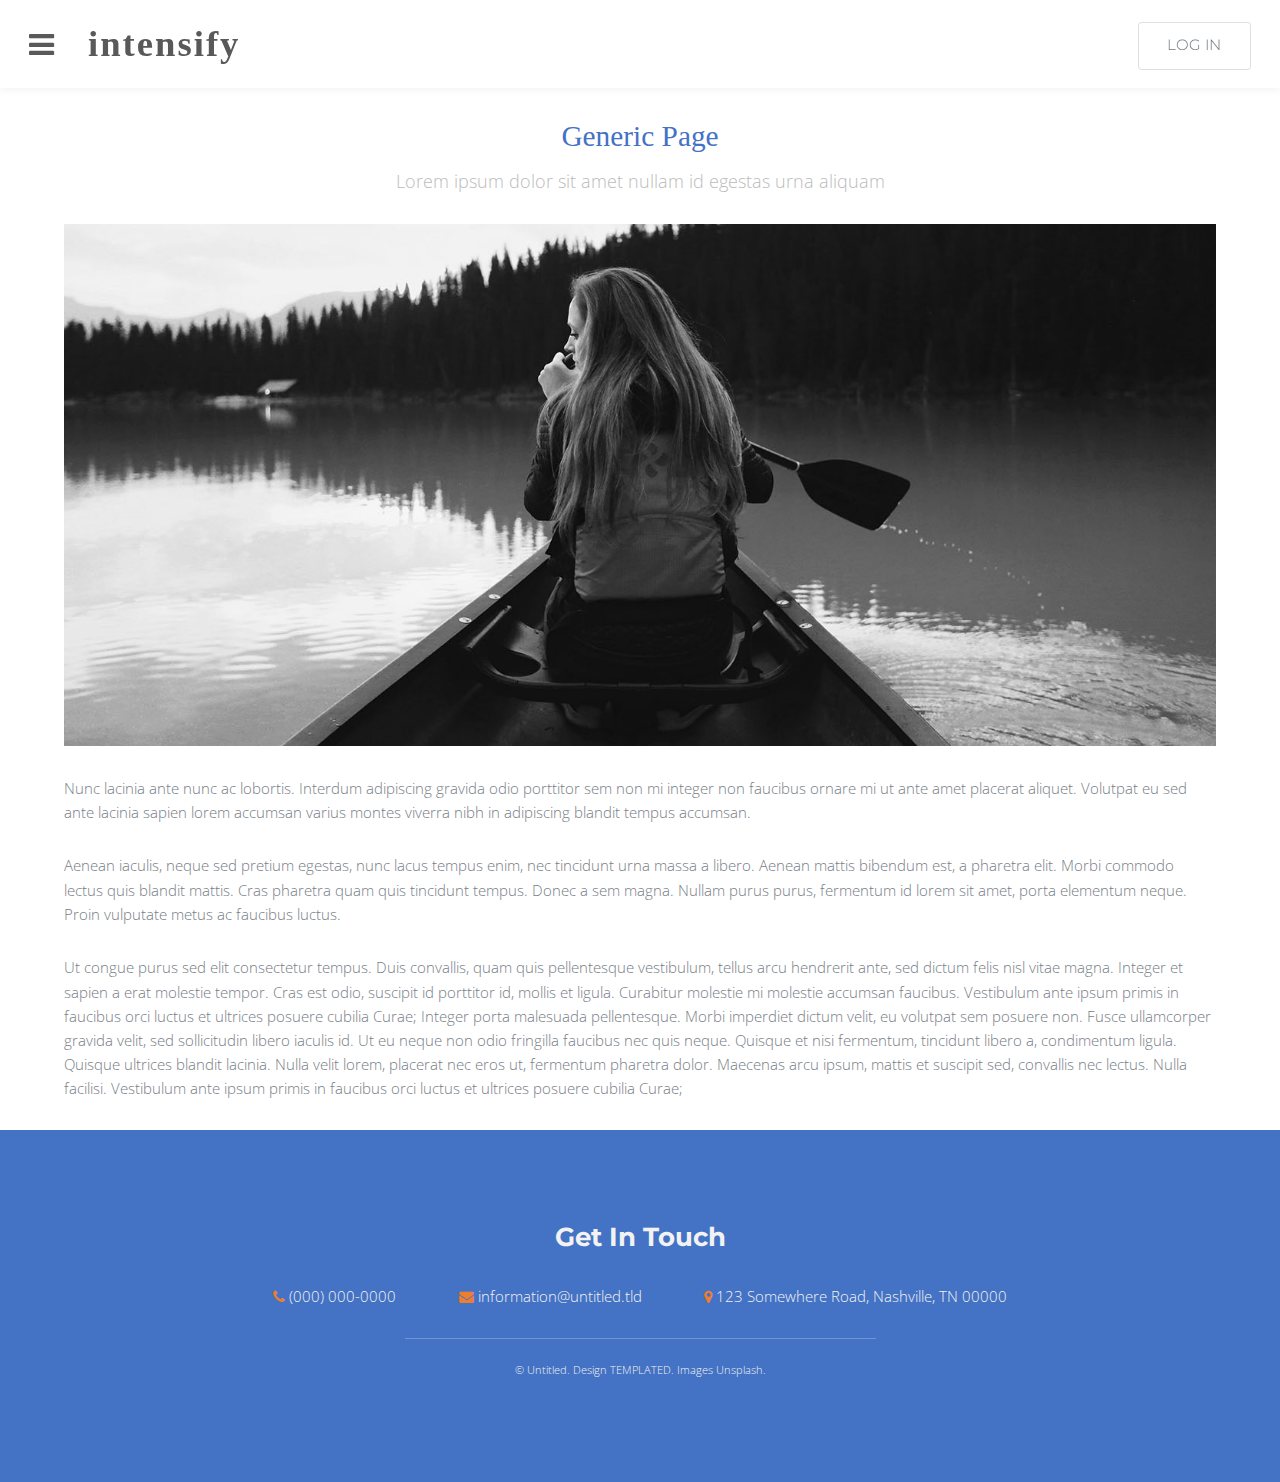
<file: generic.html>
<!DOCTYPE HTML>
<!--
	Intensify by TEMPLATED
	templated.co @templatedco
	Released for free under the Creative Commons Attribution 3.0 license (templated.co/license)
-->
<html>
	<head>
		<title>Generic - Intensify by TEMPLATED</title>
		<meta charset="utf-8" />
		<meta name="viewport" content="width=device-width, initial-scale=1" />
		<link rel="stylesheet" href="assets/css/main.css" />
	</head>
	<body class="subpage">

		<!-- Header -->
			<header id="header">
				<nav class="left">
					<a href="#menu"><span>Menu</span></a>
				</nav>
				<a href="index.html" class="logo">intensify</a>
				<nav class="right">
					<a href="#" class="button alt">Log in</a>
				</nav>
			</header>

		<!-- Menu -->
			<nav id="menu">
				<ul class="links">
					<li><a href="index.html">Home</a></li>
					<li><a href="generic.html">Generic</a></li>
					<li><a href="elements.html">Elements</a></li>
				</ul>
				<ul class="actions vertical">
					<li><a href="#" class="button fit">Login</a></li>
				</ul>
			</nav>

		<!-- Main -->
			<section id="main" class="wrapper">
				<div class="inner">
					<header class="align-center">
						<h1>Generic Page</h1>
						<p>Lorem ipsum dolor sit amet nullam id egestas urna aliquam</p>
					</header>
					<div class="image fit">
						<img src="images/pic05.jpg" alt="" />
					</div>
					<p>Nunc lacinia ante nunc ac lobortis. Interdum adipiscing gravida odio porttitor sem non mi integer non faucibus ornare mi ut ante amet placerat aliquet. Volutpat eu sed ante lacinia sapien lorem accumsan varius montes viverra nibh in adipiscing blandit tempus accumsan.</p>
					<p> Aenean iaculis, neque sed pretium egestas, nunc lacus tempus enim, nec tincidunt urna massa a libero. Aenean mattis bibendum est, a pharetra elit. Morbi commodo lectus quis blandit mattis. Cras pharetra quam quis tincidunt tempus. Donec a sem magna. Nullam purus purus, fermentum id lorem sit amet, porta elementum neque. Proin vulputate metus ac faucibus luctus.</p>
					<p>Ut congue purus sed elit consectetur tempus. Duis convallis, quam quis pellentesque vestibulum, tellus arcu hendrerit ante, sed dictum felis nisl vitae magna. Integer et sapien a erat molestie tempor. Cras est odio, suscipit id porttitor id, mollis et ligula. Curabitur molestie mi molestie accumsan faucibus. Vestibulum ante ipsum primis in faucibus orci luctus et ultrices posuere cubilia Curae; Integer porta malesuada pellentesque. Morbi imperdiet dictum velit, eu volutpat sem posuere non. Fusce ullamcorper gravida velit, sed sollicitudin libero iaculis id. Ut eu neque non odio fringilla faucibus nec quis neque. Quisque et nisi fermentum, tincidunt libero a, condimentum ligula. Quisque ultrices blandit lacinia. Nulla velit lorem, placerat nec eros ut, fermentum pharetra dolor. Maecenas arcu ipsum, mattis et suscipit sed, convallis nec lectus. Nulla facilisi. Vestibulum ante ipsum primis in faucibus orci luctus et ultrices posuere cubilia Curae; </p>
				</div>
			</section>

		<!-- Footer -->
			<footer id="footer">
				<div class="inner">
					<h2>Get In Touch</h2>
					<ul class="actions">
						<li><span class="icon fa-phone"></span> <a href="#">(000) 000-0000</a></li>
						<li><span class="icon fa-envelope"></span> <a href="#">information@untitled.tld</a></li>
						<li><span class="icon fa-map-marker"></span> 123 Somewhere Road, Nashville, TN 00000</li>
					</ul>
				</div>
				<div class="copyright">
					&copy; Untitled. Design <a href="https://templated.co">TEMPLATED</a>. Images <a href="https://unsplash.com">Unsplash</a>.
				</div>
			</footer>

		<!-- Scripts -->
			<script src="assets/js/jquery.min.js"></script>
			<script src="assets/js/jquery.scrolly.min.js"></script>
			<script src="assets/js/skel.min.js"></script>
			<script src="assets/js/util.js"></script>
			<script src="assets/js/main.js"></script>

	</body>
</html>
</file>
<file: assets/css/main.css>
@charset "UTF-8";
@import url(font-awesome.min.css);
@import "https://fonts.googleapis.com/css?family=Montserrat:700|Open+Sans:300,400|Pacifico";

/*
	Intensify by TEMPLATED
	templated.co @templatedco
	Released for free under the Creative Commons Attribution 3.0 license (templated.co/license)
*/

/* Reset */

	html, body, div, span, applet, object, iframe, h1, h2, h3, h4, h5, h6, p, blockquote, pre, a, abbr, acronym, address, big, cite, code, del, dfn, em, img, ins, kbd, q, s, samp, small, strike, strong, sub, sup, tt, var, b, u, i, center, dl, dt, dd, ol, ul, li, fieldset, form, label, legend, table, caption, tbody, tfoot, thead, tr, th, td, article, aside, canvas, details, embed, figure, figcaption, footer, header, hgroup, menu, nav, output, ruby, section, summary, time, mark, audio, video {
		margin: 0;
		padding: 0;
		border: 0;
		font-size: 100%;
		font: inherit;
		vertical-align: baseline;
	}

	article, aside, details, figcaption, figure, footer, header, hgroup, menu, nav, section {
		display: block;
	}

	body {
		line-height: 1;
	}

	ol, ul {
		list-style: none;
	}

	blockquote, q {
		quotes: none;
	}

	blockquote:before, blockquote:after, q:before, q:after {
		content: '';
		content: none;
	}

	table {
		border-collapse: collapse;
		border-spacing: 0;
	}

	body {
		-webkit-text-size-adjust: none;
	}

/* Box Model */

	*, *:before, *:after {
		-moz-box-sizing: border-box;
		-webkit-box-sizing: border-box;
		box-sizing: border-box;
	}

/* Containers */

	.container {
		margin-left: auto;
		margin-right: auto;
	}

	.container.\31 25\25 {
		width: 100%;
		max-width: 100em;
		min-width: 80em;
	}

	.container.\37 5\25 {
		width: 60em;
	}

	.container.\35 0\25 {
		width: 40em;
	}

	.container.\32 5\25 {
		width: 20em;
	}

	.container {
		width: 80em;
	}

	@media screen and (max-width: 1680px) {

		.container.\31 25\25 {
			width: 100%;
			max-width: 100em;
			min-width: 80em;
		}

		.container.\37 5\25 {
			width: 60em;
		}

		.container.\35 0\25 {
			width: 40em;
		}

		.container.\32 5\25 {
			width: 20em;
		}

		.container {
			width: 80em;
		}

	}

	@media screen and (max-width: 1280px) {

		.container.\31 25\25 {
			width: 100%;
			max-width: 81.25em;
			min-width: 65em;
		}

		.container.\37 5\25 {
			width: 48.75em;
		}

		.container.\35 0\25 {
			width: 32.5em;
		}

		.container.\32 5\25 {
			width: 16.25em;
		}

		.container {
			width: 65em;
		}

	}

	@media screen and (max-width: 980px) {

		.container.\31 25\25 {
			width: 100%;
			max-width: 112.5%;
			min-width: 90%;
		}

		.container.\37 5\25 {
			width: 67.5%;
		}

		.container.\35 0\25 {
			width: 45%;
		}

		.container.\32 5\25 {
			width: 22.5%;
		}

		.container {
			width: 90%;
		}

	}

	@media screen and (max-width: 736px) {

		.container.\31 25\25 {
			width: 100%;
			max-width: 112.5%;
			min-width: 90%;
		}

		.container.\37 5\25 {
			width: 67.5%;
		}

		.container.\35 0\25 {
			width: 45%;
		}

		.container.\32 5\25 {
			width: 22.5%;
		}

		.container {
			width: 90% !important;
		}

	}

	@media screen and (max-width: 480px) {

		.container.\31 25\25 {
			width: 100%;
			max-width: 112.5%;
			min-width: 90%;
		}

		.container.\37 5\25 {
			width: 67.5%;
		}

		.container.\35 0\25 {
			width: 45%;
		}

		.container.\32 5\25 {
			width: 22.5%;
		}

		.container {
			width: 90% !important;
		}

	}

/* Grid */

	.row {
		border-bottom: solid 1px transparent;
		-moz-box-sizing: border-box;
		-webkit-box-sizing: border-box;
		box-sizing: border-box;
	}

	.row > * {
		float: left;
		-moz-box-sizing: border-box;
		-webkit-box-sizing: border-box;
		box-sizing: border-box;
	}

	.row:after, .row:before {
		content: '';
		display: block;
		clear: both;
		height: 0;
	}

	.row.uniform > * > :first-child {
		margin-top: 0;
	}

	.row.uniform > * > :last-child {
		margin-bottom: 0;
	}

	.row.\30 \25 > * {
		padding: 0 0 0 0em;
	}

	.row.\30 \25 {
		margin: 0 0 -1px 0em;
	}

	.row.uniform.\30 \25 > * {
		padding: 0em 0 0 0em;
	}

	.row.uniform.\30 \25 {
		margin: 0em 0 -1px 0em;
	}

	.row > * {
		padding: 0 0 0 2em;
	}

	.row {
		margin: 0 0 -1px -2em;
	}

	.row.uniform > * {
		padding: 2em 0 0 2em;
	}

	.row.uniform {
		margin: -2em 0 -1px -2em;
	}

	.row.\32 00\25 > * {
		padding: 0 0 0 4em;
	}

	.row.\32 00\25 {
		margin: 0 0 -1px -4em;
	}

	.row.uniform.\32 00\25 > * {
		padding: 4em 0 0 4em;
	}

	.row.uniform.\32 00\25 {
		margin: -4em 0 -1px -4em;
	}

	.row.\31 50\25 > * {
		padding: 0 0 0 3em;
	}

	.row.\31 50\25 {
		margin: 0 0 -1px -3em;
	}

	.row.uniform.\31 50\25 > * {
		padding: 3em 0 0 3em;
	}

	.row.uniform.\31 50\25 {
		margin: -3em 0 -1px -3em;
	}

	.row.\35 0\25 > * {
		padding: 0 0 0 1em;
	}

	.row.\35 0\25 {
		margin: 0 0 -1px -1em;
	}

	.row.uniform.\35 0\25 > * {
		padding: 1em 0 0 1em;
	}

	.row.uniform.\35 0\25 {
		margin: -1em 0 -1px -1em;
	}

	.row.\32 5\25 > * {
		padding: 0 0 0 0.5em;
	}

	.row.\32 5\25 {
		margin: 0 0 -1px -0.5em;
	}

	.row.uniform.\32 5\25 > * {
		padding: 0.5em 0 0 0.5em;
	}

	.row.uniform.\32 5\25 {
		margin: -0.5em 0 -1px -0.5em;
	}

	.\31 2u, .\31 2u\24 {
		width: 100%;
		clear: none;
		margin-left: 0;
	}

	.\31 1u, .\31 1u\24 {
		width: 91.6666666667%;
		clear: none;
		margin-left: 0;
	}

	.\31 0u, .\31 0u\24 {
		width: 83.3333333333%;
		clear: none;
		margin-left: 0;
	}

	.\39 u, .\39 u\24 {
		width: 75%;
		clear: none;
		margin-left: 0;
	}

	.\38 u, .\38 u\24 {
		width: 66.6666666667%;
		clear: none;
		margin-left: 0;
	}

	.\37 u, .\37 u\24 {
		width: 58.3333333333%;
		clear: none;
		margin-left: 0;
	}

	.\36 u, .\36 u\24 {
		width: 50%;
		clear: none;
		margin-left: 0;
	}

	.\35 u, .\35 u\24 {
		width: 41.6666666667%;
		clear: none;
		margin-left: 0;
	}

	.\34 u, .\34 u\24 {
		width: 33.3333333333%;
		clear: none;
		margin-left: 0;
	}

	.\33 u, .\33 u\24 {
		width: 25%;
		clear: none;
		margin-left: 0;
	}

	.\32 u, .\32 u\24 {
		width: 16.6666666667%;
		clear: none;
		margin-left: 0;
	}

	.\31 u, .\31 u\24 {
		width: 8.3333333333%;
		clear: none;
		margin-left: 0;
	}

	.\31 2u\24 + *,
	.\31 1u\24 + *,
	.\31 0u\24 + *,
	.\39 u\24 + *,
	.\38 u\24 + *,
	.\37 u\24 + *,
	.\36 u\24 + *,
	.\35 u\24 + *,
	.\34 u\24 + *,
	.\33 u\24 + *,
	.\32 u\24 + *,
	.\31 u\24 + * {
		clear: left;
	}

	.\-11u {
		margin-left: 91.66667%;
	}

	.\-10u {
		margin-left: 83.33333%;
	}

	.\-9u {
		margin-left: 75%;
	}

	.\-8u {
		margin-left: 66.66667%;
	}

	.\-7u {
		margin-left: 58.33333%;
	}

	.\-6u {
		margin-left: 50%;
	}

	.\-5u {
		margin-left: 41.66667%;
	}

	.\-4u {
		margin-left: 33.33333%;
	}

	.\-3u {
		margin-left: 25%;
	}

	.\-2u {
		margin-left: 16.66667%;
	}

	.\-1u {
		margin-left: 8.33333%;
	}

	@media screen and (max-width: 1680px) {

		.row > * {
			padding: 0 0 0 2em;
		}

		.row {
			margin: 0 0 -1px -2em;
		}

		.row.uniform > * {
			padding: 2em 0 0 2em;
		}

		.row.uniform {
			margin: -2em 0 -1px -2em;
		}

		.row.\32 00\25 > * {
			padding: 0 0 0 4em;
		}

		.row.\32 00\25 {
			margin: 0 0 -1px -4em;
		}

		.row.uniform.\32 00\25 > * {
			padding: 4em 0 0 4em;
		}

		.row.uniform.\32 00\25 {
			margin: -4em 0 -1px -4em;
		}

		.row.\31 50\25 > * {
			padding: 0 0 0 3em;
		}

		.row.\31 50\25 {
			margin: 0 0 -1px -3em;
		}

		.row.uniform.\31 50\25 > * {
			padding: 3em 0 0 3em;
		}

		.row.uniform.\31 50\25 {
			margin: -3em 0 -1px -3em;
		}

		.row.\35 0\25 > * {
			padding: 0 0 0 1em;
		}

		.row.\35 0\25 {
			margin: 0 0 -1px -1em;
		}

		.row.uniform.\35 0\25 > * {
			padding: 1em 0 0 1em;
		}

		.row.uniform.\35 0\25 {
			margin: -1em 0 -1px -1em;
		}

		.row.\32 5\25 > * {
			padding: 0 0 0 0.5em;
		}

		.row.\32 5\25 {
			margin: 0 0 -1px -0.5em;
		}

		.row.uniform.\32 5\25 > * {
			padding: 0.5em 0 0 0.5em;
		}

		.row.uniform.\32 5\25 {
			margin: -0.5em 0 -1px -0.5em;
		}

		.\31 2u\28xlarge\29, .\31 2u\24\28xlarge\29 {
			width: 100%;
			clear: none;
			margin-left: 0;
		}

		.\31 1u\28xlarge\29, .\31 1u\24\28xlarge\29 {
			width: 91.6666666667%;
			clear: none;
			margin-left: 0;
		}

		.\31 0u\28xlarge\29, .\31 0u\24\28xlarge\29 {
			width: 83.3333333333%;
			clear: none;
			margin-left: 0;
		}

		.\39 u\28xlarge\29, .\39 u\24\28xlarge\29 {
			width: 75%;
			clear: none;
			margin-left: 0;
		}

		.\38 u\28xlarge\29, .\38 u\24\28xlarge\29 {
			width: 66.6666666667%;
			clear: none;
			margin-left: 0;
		}

		.\37 u\28xlarge\29, .\37 u\24\28xlarge\29 {
			width: 58.3333333333%;
			clear: none;
			margin-left: 0;
		}

		.\36 u\28xlarge\29, .\36 u\24\28xlarge\29 {
			width: 50%;
			clear: none;
			margin-left: 0;
		}

		.\35 u\28xlarge\29, .\35 u\24\28xlarge\29 {
			width: 41.6666666667%;
			clear: none;
			margin-left: 0;
		}

		.\34 u\28xlarge\29, .\34 u\24\28xlarge\29 {
			width: 33.3333333333%;
			clear: none;
			margin-left: 0;
		}

		.\33 u\28xlarge\29, .\33 u\24\28xlarge\29 {
			width: 25%;
			clear: none;
			margin-left: 0;
		}

		.\32 u\28xlarge\29, .\32 u\24\28xlarge\29 {
			width: 16.6666666667%;
			clear: none;
			margin-left: 0;
		}

		.\31 u\28xlarge\29, .\31 u\24\28xlarge\29 {
			width: 8.3333333333%;
			clear: none;
			margin-left: 0;
		}

		.\31 2u\24\28xlarge\29 + *,
		.\31 1u\24\28xlarge\29 + *,
		.\31 0u\24\28xlarge\29 + *,
		.\39 u\24\28xlarge\29 + *,
		.\38 u\24\28xlarge\29 + *,
		.\37 u\24\28xlarge\29 + *,
		.\36 u\24\28xlarge\29 + *,
		.\35 u\24\28xlarge\29 + *,
		.\34 u\24\28xlarge\29 + *,
		.\33 u\24\28xlarge\29 + *,
		.\32 u\24\28xlarge\29 + *,
		.\31 u\24\28xlarge\29 + * {
			clear: left;
		}

		.\-11u\28xlarge\29 {
			margin-left: 91.66667%;
		}

		.\-10u\28xlarge\29 {
			margin-left: 83.33333%;
		}

		.\-9u\28xlarge\29 {
			margin-left: 75%;
		}

		.\-8u\28xlarge\29 {
			margin-left: 66.66667%;
		}

		.\-7u\28xlarge\29 {
			margin-left: 58.33333%;
		}

		.\-6u\28xlarge\29 {
			margin-left: 50%;
		}

		.\-5u\28xlarge\29 {
			margin-left: 41.66667%;
		}

		.\-4u\28xlarge\29 {
			margin-left: 33.33333%;
		}

		.\-3u\28xlarge\29 {
			margin-left: 25%;
		}

		.\-2u\28xlarge\29 {
			margin-left: 16.66667%;
		}

		.\-1u\28xlarge\29 {
			margin-left: 8.33333%;
		}

	}

	@media screen and (max-width: 1280px) {

		.row > * {
			padding: 0 0 0 1.5em;
		}

		.row {
			margin: 0 0 -1px -1.5em;
		}

		.row.uniform > * {
			padding: 1.5em 0 0 1.5em;
		}

		.row.uniform {
			margin: -1.5em 0 -1px -1.5em;
		}

		.row.\32 00\25 > * {
			padding: 0 0 0 3em;
		}

		.row.\32 00\25 {
			margin: 0 0 -1px -3em;
		}

		.row.uniform.\32 00\25 > * {
			padding: 3em 0 0 3em;
		}

		.row.uniform.\32 00\25 {
			margin: -3em 0 -1px -3em;
		}

		.row.\31 50\25 > * {
			padding: 0 0 0 2.25em;
		}

		.row.\31 50\25 {
			margin: 0 0 -1px -2.25em;
		}

		.row.uniform.\31 50\25 > * {
			padding: 2.25em 0 0 2.25em;
		}

		.row.uniform.\31 50\25 {
			margin: -2.25em 0 -1px -2.25em;
		}

		.row.\35 0\25 > * {
			padding: 0 0 0 0.75em;
		}

		.row.\35 0\25 {
			margin: 0 0 -1px -0.75em;
		}

		.row.uniform.\35 0\25 > * {
			padding: 0.75em 0 0 0.75em;
		}

		.row.uniform.\35 0\25 {
			margin: -0.75em 0 -1px -0.75em;
		}

		.row.\32 5\25 > * {
			padding: 0 0 0 0.375em;
		}

		.row.\32 5\25 {
			margin: 0 0 -1px -0.375em;
		}

		.row.uniform.\32 5\25 > * {
			padding: 0.375em 0 0 0.375em;
		}

		.row.uniform.\32 5\25 {
			margin: -0.375em 0 -1px -0.375em;
		}

		.\31 2u\28large\29, .\31 2u\24\28large\29 {
			width: 100%;
			clear: none;
			margin-left: 0;
		}

		.\31 1u\28large\29, .\31 1u\24\28large\29 {
			width: 91.6666666667%;
			clear: none;
			margin-left: 0;
		}

		.\31 0u\28large\29, .\31 0u\24\28large\29 {
			width: 83.3333333333%;
			clear: none;
			margin-left: 0;
		}

		.\39 u\28large\29, .\39 u\24\28large\29 {
			width: 75%;
			clear: none;
			margin-left: 0;
		}

		.\38 u\28large\29, .\38 u\24\28large\29 {
			width: 66.6666666667%;
			clear: none;
			margin-left: 0;
		}

		.\37 u\28large\29, .\37 u\24\28large\29 {
			width: 58.3333333333%;
			clear: none;
			margin-left: 0;
		}

		.\36 u\28large\29, .\36 u\24\28large\29 {
			width: 50%;
			clear: none;
			margin-left: 0;
		}

		.\35 u\28large\29, .\35 u\24\28large\29 {
			width: 41.6666666667%;
			clear: none;
			margin-left: 0;
		}

		.\34 u\28large\29, .\34 u\24\28large\29 {
			width: 33.3333333333%;
			clear: none;
			margin-left: 0;
		}

		.\33 u\28large\29, .\33 u\24\28large\29 {
			width: 25%;
			clear: none;
			margin-left: 0;
		}

		.\32 u\28large\29, .\32 u\24\28large\29 {
			width: 16.6666666667%;
			clear: none;
			margin-left: 0;
		}

		.\31 u\28large\29, .\31 u\24\28large\29 {
			width: 8.3333333333%;
			clear: none;
			margin-left: 0;
		}

		.\31 2u\24\28large\29 + *,
		.\31 1u\24\28large\29 + *,
		.\31 0u\24\28large\29 + *,
		.\39 u\24\28large\29 + *,
		.\38 u\24\28large\29 + *,
		.\37 u\24\28large\29 + *,
		.\36 u\24\28large\29 + *,
		.\35 u\24\28large\29 + *,
		.\34 u\24\28large\29 + *,
		.\33 u\24\28large\29 + *,
		.\32 u\24\28large\29 + *,
		.\31 u\24\28large\29 + * {
			clear: left;
		}

		.\-11u\28large\29 {
			margin-left: 91.66667%;
		}

		.\-10u\28large\29 {
			margin-left: 83.33333%;
		}

		.\-9u\28large\29 {
			margin-left: 75%;
		}

		.\-8u\28large\29 {
			margin-left: 66.66667%;
		}

		.\-7u\28large\29 {
			margin-left: 58.33333%;
		}

		.\-6u\28large\29 {
			margin-left: 50%;
		}

		.\-5u\28large\29 {
			margin-left: 41.66667%;
		}

		.\-4u\28large\29 {
			margin-left: 33.33333%;
		}

		.\-3u\28large\29 {
			margin-left: 25%;
		}

		.\-2u\28large\29 {
			margin-left: 16.66667%;
		}

		.\-1u\28large\29 {
			margin-left: 8.33333%;
		}

	}

	@media screen and (max-width: 980px) {

		.row > * {
			padding: 0 0 0 1.5em;
		}

		.row {
			margin: 0 0 -1px -1.5em;
		}

		.row.uniform > * {
			padding: 1.5em 0 0 1.5em;
		}

		.row.uniform {
			margin: -1.5em 0 -1px -1.5em;
		}

		.row.\32 00\25 > * {
			padding: 0 0 0 3em;
		}

		.row.\32 00\25 {
			margin: 0 0 -1px -3em;
		}

		.row.uniform.\32 00\25 > * {
			padding: 3em 0 0 3em;
		}

		.row.uniform.\32 00\25 {
			margin: -3em 0 -1px -3em;
		}

		.row.\31 50\25 > * {
			padding: 0 0 0 2.25em;
		}

		.row.\31 50\25 {
			margin: 0 0 -1px -2.25em;
		}

		.row.uniform.\31 50\25 > * {
			padding: 2.25em 0 0 2.25em;
		}

		.row.uniform.\31 50\25 {
			margin: -2.25em 0 -1px -2.25em;
		}

		.row.\35 0\25 > * {
			padding: 0 0 0 0.75em;
		}

		.row.\35 0\25 {
			margin: 0 0 -1px -0.75em;
		}

		.row.uniform.\35 0\25 > * {
			padding: 0.75em 0 0 0.75em;
		}

		.row.uniform.\35 0\25 {
			margin: -0.75em 0 -1px -0.75em;
		}

		.row.\32 5\25 > * {
			padding: 0 0 0 0.375em;
		}

		.row.\32 5\25 {
			margin: 0 0 -1px -0.375em;
		}

		.row.uniform.\32 5\25 > * {
			padding: 0.375em 0 0 0.375em;
		}

		.row.uniform.\32 5\25 {
			margin: -0.375em 0 -1px -0.375em;
		}

		.\31 2u\28medium\29, .\31 2u\24\28medium\29 {
			width: 100%;
			clear: none;
			margin-left: 0;
		}

		.\31 1u\28medium\29, .\31 1u\24\28medium\29 {
			width: 91.6666666667%;
			clear: none;
			margin-left: 0;
		}

		.\31 0u\28medium\29, .\31 0u\24\28medium\29 {
			width: 83.3333333333%;
			clear: none;
			margin-left: 0;
		}

		.\39 u\28medium\29, .\39 u\24\28medium\29 {
			width: 75%;
			clear: none;
			margin-left: 0;
		}

		.\38 u\28medium\29, .\38 u\24\28medium\29 {
			width: 66.6666666667%;
			clear: none;
			margin-left: 0;
		}

		.\37 u\28medium\29, .\37 u\24\28medium\29 {
			width: 58.3333333333%;
			clear: none;
			margin-left: 0;
		}

		.\36 u\28medium\29, .\36 u\24\28medium\29 {
			width: 50%;
			clear: none;
			margin-left: 0;
		}

		.\35 u\28medium\29, .\35 u\24\28medium\29 {
			width: 41.6666666667%;
			clear: none;
			margin-left: 0;
		}

		.\34 u\28medium\29, .\34 u\24\28medium\29 {
			width: 33.3333333333%;
			clear: none;
			margin-left: 0;
		}

		.\33 u\28medium\29, .\33 u\24\28medium\29 {
			width: 25%;
			clear: none;
			margin-left: 0;
		}

		.\32 u\28medium\29, .\32 u\24\28medium\29 {
			width: 16.6666666667%;
			clear: none;
			margin-left: 0;
		}

		.\31 u\28medium\29, .\31 u\24\28medium\29 {
			width: 8.3333333333%;
			clear: none;
			margin-left: 0;
		}

		.\31 2u\24\28medium\29 + *,
		.\31 1u\24\28medium\29 + *,
		.\31 0u\24\28medium\29 + *,
		.\39 u\24\28medium\29 + *,
		.\38 u\24\28medium\29 + *,
		.\37 u\24\28medium\29 + *,
		.\36 u\24\28medium\29 + *,
		.\35 u\24\28medium\29 + *,
		.\34 u\24\28medium\29 + *,
		.\33 u\24\28medium\29 + *,
		.\32 u\24\28medium\29 + *,
		.\31 u\24\28medium\29 + * {
			clear: left;
		}

		.\-11u\28medium\29 {
			margin-left: 91.66667%;
		}

		.\-10u\28medium\29 {
			margin-left: 83.33333%;
		}

		.\-9u\28medium\29 {
			margin-left: 75%;
		}

		.\-8u\28medium\29 {
			margin-left: 66.66667%;
		}

		.\-7u\28medium\29 {
			margin-left: 58.33333%;
		}

		.\-6u\28medium\29 {
			margin-left: 50%;
		}

		.\-5u\28medium\29 {
			margin-left: 41.66667%;
		}

		.\-4u\28medium\29 {
			margin-left: 33.33333%;
		}

		.\-3u\28medium\29 {
			margin-left: 25%;
		}

		.\-2u\28medium\29 {
			margin-left: 16.66667%;
		}

		.\-1u\28medium\29 {
			margin-left: 8.33333%;
		}

	}

	@media screen and (max-width: 736px) {

		.row > * {
			padding: 0 0 0 1.25em;
		}

		.row {
			margin: 0 0 -1px -1.25em;
		}

		.row.uniform > * {
			padding: 1.25em 0 0 1.25em;
		}

		.row.uniform {
			margin: -1.25em 0 -1px -1.25em;
		}

		.row.\32 00\25 > * {
			padding: 0 0 0 2.5em;
		}

		.row.\32 00\25 {
			margin: 0 0 -1px -2.5em;
		}

		.row.uniform.\32 00\25 > * {
			padding: 2.5em 0 0 2.5em;
		}

		.row.uniform.\32 00\25 {
			margin: -2.5em 0 -1px -2.5em;
		}

		.row.\31 50\25 > * {
			padding: 0 0 0 1.875em;
		}

		.row.\31 50\25 {
			margin: 0 0 -1px -1.875em;
		}

		.row.uniform.\31 50\25 > * {
			padding: 1.875em 0 0 1.875em;
		}

		.row.uniform.\31 50\25 {
			margin: -1.875em 0 -1px -1.875em;
		}

		.row.\35 0\25 > * {
			padding: 0 0 0 0.625em;
		}

		.row.\35 0\25 {
			margin: 0 0 -1px -0.625em;
		}

		.row.uniform.\35 0\25 > * {
			padding: 0.625em 0 0 0.625em;
		}

		.row.uniform.\35 0\25 {
			margin: -0.625em 0 -1px -0.625em;
		}

		.row.\32 5\25 > * {
			padding: 0 0 0 0.3125em;
		}

		.row.\32 5\25 {
			margin: 0 0 -1px -0.3125em;
		}

		.row.uniform.\32 5\25 > * {
			padding: 0.3125em 0 0 0.3125em;
		}

		.row.uniform.\32 5\25 {
			margin: -0.3125em 0 -1px -0.3125em;
		}

		.\31 2u\28small\29, .\31 2u\24\28small\29 {
			width: 100%;
			clear: none;
			margin-left: 0;
		}

		.\31 1u\28small\29, .\31 1u\24\28small\29 {
			width: 91.6666666667%;
			clear: none;
			margin-left: 0;
		}

		.\31 0u\28small\29, .\31 0u\24\28small\29 {
			width: 83.3333333333%;
			clear: none;
			margin-left: 0;
		}

		.\39 u\28small\29, .\39 u\24\28small\29 {
			width: 75%;
			clear: none;
			margin-left: 0;
		}

		.\38 u\28small\29, .\38 u\24\28small\29 {
			width: 66.6666666667%;
			clear: none;
			margin-left: 0;
		}

		.\37 u\28small\29, .\37 u\24\28small\29 {
			width: 58.3333333333%;
			clear: none;
			margin-left: 0;
		}

		.\36 u\28small\29, .\36 u\24\28small\29 {
			width: 50%;
			clear: none;
			margin-left: 0;
		}

		.\35 u\28small\29, .\35 u\24\28small\29 {
			width: 41.6666666667%;
			clear: none;
			margin-left: 0;
		}

		.\34 u\28small\29, .\34 u\24\28small\29 {
			width: 33.3333333333%;
			clear: none;
			margin-left: 0;
		}

		.\33 u\28small\29, .\33 u\24\28small\29 {
			width: 25%;
			clear: none;
			margin-left: 0;
		}

		.\32 u\28small\29, .\32 u\24\28small\29 {
			width: 16.6666666667%;
			clear: none;
			margin-left: 0;
		}

		.\31 u\28small\29, .\31 u\24\28small\29 {
			width: 8.3333333333%;
			clear: none;
			margin-left: 0;
		}

		.\31 2u\24\28small\29 + *,
		.\31 1u\24\28small\29 + *,
		.\31 0u\24\28small\29 + *,
		.\39 u\24\28small\29 + *,
		.\38 u\24\28small\29 + *,
		.\37 u\24\28small\29 + *,
		.\36 u\24\28small\29 + *,
		.\35 u\24\28small\29 + *,
		.\34 u\24\28small\29 + *,
		.\33 u\24\28small\29 + *,
		.\32 u\24\28small\29 + *,
		.\31 u\24\28small\29 + * {
			clear: left;
		}

		.\-11u\28small\29 {
			margin-left: 91.66667%;
		}

		.\-10u\28small\29 {
			margin-left: 83.33333%;
		}

		.\-9u\28small\29 {
			margin-left: 75%;
		}

		.\-8u\28small\29 {
			margin-left: 66.66667%;
		}

		.\-7u\28small\29 {
			margin-left: 58.33333%;
		}

		.\-6u\28small\29 {
			margin-left: 50%;
		}

		.\-5u\28small\29 {
			margin-left: 41.66667%;
		}

		.\-4u\28small\29 {
			margin-left: 33.33333%;
		}

		.\-3u\28small\29 {
			margin-left: 25%;
		}

		.\-2u\28small\29 {
			margin-left: 16.66667%;
		}

		.\-1u\28small\29 {
			margin-left: 8.33333%;
		}

	}

	@media screen and (max-width: 480px) {

		.row > * {
			padding: 0 0 0 1.25em;
		}

		.row {
			margin: 0 0 -1px -1.25em;
		}

		.row.uniform > * {
			padding: 1.25em 0 0 1.25em;
		}

		.row.uniform {
			margin: -1.25em 0 -1px -1.25em;
		}

		.row.\32 00\25 > * {
			padding: 0 0 0 2.5em;
		}

		.row.\32 00\25 {
			margin: 0 0 -1px -2.5em;
		}

		.row.uniform.\32 00\25 > * {
			padding: 2.5em 0 0 2.5em;
		}

		.row.uniform.\32 00\25 {
			margin: -2.5em 0 -1px -2.5em;
		}

		.row.\31 50\25 > * {
			padding: 0 0 0 1.875em;
		}

		.row.\31 50\25 {
			margin: 0 0 -1px -1.875em;
		}

		.row.uniform.\31 50\25 > * {
			padding: 1.875em 0 0 1.875em;
		}

		.row.uniform.\31 50\25 {
			margin: -1.875em 0 -1px -1.875em;
		}

		.row.\35 0\25 > * {
			padding: 0 0 0 0.625em;
		}

		.row.\35 0\25 {
			margin: 0 0 -1px -0.625em;
		}

		.row.uniform.\35 0\25 > * {
			padding: 0.625em 0 0 0.625em;
		}

		.row.uniform.\35 0\25 {
			margin: -0.625em 0 -1px -0.625em;
		}

		.row.\32 5\25 > * {
			padding: 0 0 0 0.3125em;
		}

		.row.\32 5\25 {
			margin: 0 0 -1px -0.3125em;
		}

		.row.uniform.\32 5\25 > * {
			padding: 0.3125em 0 0 0.3125em;
		}

		.row.uniform.\32 5\25 {
			margin: -0.3125em 0 -1px -0.3125em;
		}

		.\31 2u\28xsmall\29, .\31 2u\24\28xsmall\29 {
			width: 100%;
			clear: none;
			margin-left: 0;
		}

		.\31 1u\28xsmall\29, .\31 1u\24\28xsmall\29 {
			width: 91.6666666667%;
			clear: none;
			margin-left: 0;
		}

		.\31 0u\28xsmall\29, .\31 0u\24\28xsmall\29 {
			width: 83.3333333333%;
			clear: none;
			margin-left: 0;
		}

		.\39 u\28xsmall\29, .\39 u\24\28xsmall\29 {
			width: 75%;
			clear: none;
			margin-left: 0;
		}

		.\38 u\28xsmall\29, .\38 u\24\28xsmall\29 {
			width: 66.6666666667%;
			clear: none;
			margin-left: 0;
		}

		.\37 u\28xsmall\29, .\37 u\24\28xsmall\29 {
			width: 58.3333333333%;
			clear: none;
			margin-left: 0;
		}

		.\36 u\28xsmall\29, .\36 u\24\28xsmall\29 {
			width: 50%;
			clear: none;
			margin-left: 0;
		}

		.\35 u\28xsmall\29, .\35 u\24\28xsmall\29 {
			width: 41.6666666667%;
			clear: none;
			margin-left: 0;
		}

		.\34 u\28xsmall\29, .\34 u\24\28xsmall\29 {
			width: 33.3333333333%;
			clear: none;
			margin-left: 0;
		}

		.\33 u\28xsmall\29, .\33 u\24\28xsmall\29 {
			width: 25%;
			clear: none;
			margin-left: 0;
		}

		.\32 u\28xsmall\29, .\32 u\24\28xsmall\29 {
			width: 16.6666666667%;
			clear: none;
			margin-left: 0;
		}

		.\31 u\28xsmall\29, .\31 u\24\28xsmall\29 {
			width: 8.3333333333%;
			clear: none;
			margin-left: 0;
		}

		.\31 2u\24\28xsmall\29 + *,
		.\31 1u\24\28xsmall\29 + *,
		.\31 0u\24\28xsmall\29 + *,
		.\39 u\24\28xsmall\29 + *,
		.\38 u\24\28xsmall\29 + *,
		.\37 u\24\28xsmall\29 + *,
		.\36 u\24\28xsmall\29 + *,
		.\35 u\24\28xsmall\29 + *,
		.\34 u\24\28xsmall\29 + *,
		.\33 u\24\28xsmall\29 + *,
		.\32 u\24\28xsmall\29 + *,
		.\31 u\24\28xsmall\29 + * {
			clear: left;
		}

		.\-11u\28xsmall\29 {
			margin-left: 91.66667%;
		}

		.\-10u\28xsmall\29 {
			margin-left: 83.33333%;
		}

		.\-9u\28xsmall\29 {
			margin-left: 75%;
		}

		.\-8u\28xsmall\29 {
			margin-left: 66.66667%;
		}

		.\-7u\28xsmall\29 {
			margin-left: 58.33333%;
		}

		.\-6u\28xsmall\29 {
			margin-left: 50%;
		}

		.\-5u\28xsmall\29 {
			margin-left: 41.66667%;
		}

		.\-4u\28xsmall\29 {
			margin-left: 33.33333%;
		}

		.\-3u\28xsmall\29 {
			margin-left: 25%;
		}

		.\-2u\28xsmall\29 {
			margin-left: 16.66667%;
		}

		.\-1u\28xsmall\29 {
			margin-left: 8.33333%;
		}

	}

/* Basic */

	@-ms-viewport {
		width: device-width;
	}

	body {
		-ms-overflow-style: scrollbar;
	}

	@media screen and (max-width: 480px) {

		html, body {
			min-width: 320px;
		}

	}

	body {
		background: #fff;
	}

		body.is-loading *, body.is-loading *:before, body.is-loading *:after {
			-moz-animation: none !important;
			-webkit-animation: none !important;
			-ms-animation: none !important;
			animation: none !important;
			-moz-transition: none !important;
			-webkit-transition: none !important;
			-ms-transition: none !important;
			transition: none !important;
		}

	.inner {
		margin: 0 auto;
		max-width: 65em;
	}

		@media screen and (max-width: 1280px) {

			.inner {
				max-width: 90%;
			}

		}

		@media screen and (max-width: 980px) {

			.inner {
				max-width: 70%;
			}

		}

		@media screen and (max-width: 736px) {

			.inner {
				max-width: 85%;
			}

		}

/* Type */

	body, input, select, textarea {
		color: #767d85;
		font-family: "Open Sans", Arial, Helvetica, sans-serif;
		font-size: 13pt;
		font-weight: 300;
		line-height: 1.65;
	}

		@media screen and (max-width: 1680px) {

			body, input, select, textarea {
				font-size: 11pt;
			}

		}

		@media screen and (max-width: 1280px) {

			body, input, select, textarea {
				font-size: 11pt;
			}

		}

		@media screen and (max-width: 980px) {

			body, input, select, textarea {
				font-size: 12pt;
			}

		}

		@media screen and (max-width: 736px) {

			body, input, select, textarea {
				font-size: 12pt;
			}

		}

		@media screen and (max-width: 480px) {

			body, input, select, textarea {
				font-size: 12pt;
			}

		}

	a {
		color: #25a2c3;
		text-decoration: underline;
	}

		a:hover {
			text-decoration: none;
		}

	strong, b {
		color: #727a82;
		font-weight: 700;
	}

	em, i {
		font-style: italic;
	}

	p {
		margin: 0 0 2em 0;
	}

	h1 {
		color:#4472C4;
		font-size: 3em;
		font-family: Futura, "Trebuchet MS";
		line-height: 1.5;
		margin: 0 0 1em 0;
	}

	h1 a {
		color: inherit;
		text-decoration: none;
	}


	h2, h3, h4, h5, h6 {
		color: #727a82;
		font-weight: 700;
		font-family: "Montserrat", sans-serif;
		line-height: 1.5;
		margin: 0 0 1em 0;
	}

		h2 a, h3 a, h4 a, h5 a, h6 a {
			color: inherit;
			text-decoration: none;
		}

	h1 {
		font-size: 2em;
		line-height: 1.3;
	}

	h2 {
		font-size: 1.75em;
	}

	h3 {
		font-size: 1.25em;
	}

	h4 {
		font-size: 1em;
	}

	h5 {
		font-size: 0.9em;
	}

	h6 {
		font-size: 0.7em;
	}

	sub {
		font-size: 0.8em;
		position: relative;
		top: 0.5em;
	}

	sup {
		font-size: 0.8em;
		position: relative;
		top: -0.5em;
	}

	blockquote {
		font-style: italic;
		margin: 0 0 2em 0;
	}

	cite {
		display: block;
	}

		cite.author {
			font-weight: 400;
		}

		cite.company {
			font-size: .8em;
		}

	figure {
		margin: 0 0 2em 0;
	}

	code {
		background: rgba(144, 144, 144, 0.075);
		border-radius: 4px;
		border: solid 1px #dee1e3;
		font-family: "Courier New", monospace;
		font-size: 0.9em;
		margin: 0 0.25em;
		padding: 0.25em 0.65em;
	}

	pre {
		-webkit-overflow-scrolling: touch;
		font-family: "Courier New", monospace;
		font-size: 0.9em;
		margin: 0 0 2em 0;
	}

		pre code {
			display: block;
			line-height: 1.75;
			padding: 1em 1.5em;
			overflow-x: auto;
		}

	hr {
		border: 0;
		border-bottom: solid 1px #dee1e3;
		margin: 2em 0;
	}

		hr.major {
			margin: 3em 0;
		}

	.align-left {
		text-align: left;
	}

	.align-center {
		text-align: center;
	}

	.align-right {
		text-align: right;
	}

/* Section/Article */

	section.special, article.special {
		text-align: center;
	}

	header p {
		color: #bbb;
		position: relative;
		margin: 0 0 1.5em 0;
	}

	header h1 + p {
		font-size: 1.25em;
		margin-top: -1em;
	}

	header h2 + p {
		font-size: 1.25em;
		margin-top: -1em;
	}

	header h3 + p {
		font-size: 1.1em;
		margin-top: -0.8em;
	}

	header h4 + p,
	header h5 + p,
	header h6 + p {
		font-size: 0.9em;
		margin-top: -0.6em;
	}

/* Form */

	form {
		margin: 0 0 2em 0;
	}

	label {
		color: #727a82;
		display: block;
		font-size: 0.9em;
		font-weight: 700;
		margin: 0 0 1em 0;
	}

	input[type="text"],
	input[type="password"],
	input[type="email"],
	input[type="tel"],
	select,
	textarea {
		-moz-appearance: none;
		-webkit-appearance: none;
		-ms-appearance: none;
		appearance: none;
		background: rgba(144, 144, 144, 0.075);
		border-radius: 4px;
		border: none;
		border: solid 1px #dee1e3;
		color: inherit;
		display: block;
		outline: 0;
		padding: 0 1em;
		text-decoration: none;
		width: 100%;
	}

		input[type="text"]:invalid,
		input[type="password"]:invalid,
		input[type="email"]:invalid,
		input[type="tel"]:invalid,
		select:invalid,
		textarea:invalid {
			box-shadow: none;
		}

		input[type="text"]:focus,
		input[type="password"]:focus,
		input[type="email"]:focus,
		input[type="tel"]:focus,
		select:focus,
		textarea:focus {
			border-color: #25a2c3;
			box-shadow: 0 0 0 1px #25a2c3;
		}

	.select-wrapper {
		text-decoration: none;
		display: block;
		position: relative;
	}

		.select-wrapper:before {
			content: "";
			-moz-osx-font-smoothing: grayscale;
			-webkit-font-smoothing: antialiased;
			font-family: FontAwesome;
			font-style: normal;
			font-weight: normal;
			text-transform: none !important;
		}

		.select-wrapper:before {
			color: #dee1e3;
			display: block;
			height: 2.75em;
			line-height: 2.75em;
			pointer-events: none;
			position: absolute;
			right: 0;
			text-align: center;
			top: 0;
			width: 2.75em;
		}

		.select-wrapper select::-ms-expand {
			display: none;
		}

	input[type="text"],
	input[type="password"],
	input[type="email"],
	select {
		height: 3.5em;
		line-height: 3.5em;
	}

	textarea {
		padding: 0.75em 1em;
	}

	input[type="checkbox"],
	input[type="radio"] {
		-moz-appearance: none;
		-webkit-appearance: none;
		-ms-appearance: none;
		appearance: none;
		display: block;
		float: left;
		margin-right: -2em;
		opacity: 0;
		width: 1em;
		z-index: -1;
	}

		input[type="checkbox"] + label,
		input[type="radio"] + label {
			text-decoration: none;
			color: #767d85;
			cursor: pointer;
			display: inline-block;
			font-size: 1em;
			font-weight: 300;
			padding-left: 2.4em;
			padding-right: 0.75em;
			position: relative;
		}

			input[type="checkbox"] + label:before,
			input[type="radio"] + label:before {
				-moz-osx-font-smoothing: grayscale;
				-webkit-font-smoothing: antialiased;
				font-family: FontAwesome;
				font-style: normal;
				font-weight: normal;
				text-transform: none !important;
			}

			input[type="checkbox"] + label:before,
			input[type="radio"] + label:before {
				background: rgba(144, 144, 144, 0.075);
				border-radius: 4px;
				border: solid 1px #dee1e3;
				content: '';
				display: inline-block;
				height: 1.65em;
				left: 0;
				line-height: 1.58125em;
				position: absolute;
				text-align: center;
				top: 0;
				width: 1.65em;
			}

		input[type="checkbox"]:checked + label:before,
		input[type="radio"]:checked + label:before {
			background: #f6755e;
			border-color: #f6755e;
			color: #ffffff;
			content: '\f00c';
		}

		input[type="checkbox"]:focus + label:before,
		input[type="radio"]:focus + label:before {
			border-color: #25a2c3;
			box-shadow: 0 0 0 1px #25a2c3;
		}

	input[type="checkbox"] + label:before {
		border-radius: 4px;
	}

	input[type="radio"] + label:before {
		border-radius: 100%;
	}

	::-webkit-input-placeholder {
		color: #bbb !important;
		opacity: 1.0;
	}

	:-moz-placeholder {
		color: #bbb !important;
		opacity: 1.0;
	}

	::-moz-placeholder {
		color: #bbb !important;
		opacity: 1.0;
	}

	:-ms-input-placeholder {
		color: #bbb !important;
		opacity: 1.0;
	}

	.formerize-placeholder {
		color: #bbb !important;
		opacity: 1.0;
	}

/* Box */

	.box {
		border-radius: 4px;
		border: solid 1px #dee1e3;
		margin-bottom: 2em;
		overflow: hidden;
	}

		.box > :last-child,
		.box > :last-child > :last-child,
		.box > :last-child > :last-child > :last-child {
			margin-bottom: 0;
		}

		.box .image.fit {
			margin: 0;
		}

		.box .content {
			padding: 1.5em;
		}

		.box.alt {
			border: 0;
			border-radius: 0;
			padding: 0;
		}

/* Icon */

	.icon {
		text-decoration: none;
		border-bottom: none;
		position: relative;
	}

		.icon:before {
			-moz-osx-font-smoothing: grayscale;
			-webkit-font-smoothing: antialiased;
			font-family: FontAwesome;
			font-style: normal;
			font-weight: normal;
			text-transform: none !important;
		}

		.icon > .label {
			display: none;
		}

/* Image */

	.image {
		border: 0;
		display: inline-block;
		position: relative;
	}

		.image img {
			display: block;
		}

		.image.left, .image.right {
			max-width: 40%;
		}

			.image.left img, .image.right img {
				width: 100%;
			}

		.image.left {
			float: left;
			padding: 0 1.5em 1em 0;
			top: 0.25em;
		}

		.image.right {
			float: right;
			padding: 0 0 1em 1.5em;
			top: 0.25em;
		}

		.image.fit {
			display: block;
			margin: 0 0 2em 0;
			width: 100%;
		}

			.image.fit img {
				width: 100%;
			}

		.image.round img {
			border-radius: 100%;
		}

		.image.main {
			display: block;
			margin: 0 0 3em 0;
			width: 100%;
		}

			.image.main img {
				width: 100%;
			}

/* List */

	ol {
		list-style: decimal;
		margin: 0 0 2em 0;
		padding-left: 1.25em;
	}

		ol li {
			padding-left: 0.25em;
		}

	ul {
		list-style: disc;
		margin: 0 0 2em 0;
		padding-left: 1em;
	}

		ul li {
			padding-left: 0.5em;
		}

		ul.alt {
			list-style: none;
			padding-left: 0;
		}

			ul.alt li {
				border-top: solid 1px #dee1e3;
				padding: 0.5em 0;
			}

				ul.alt li:first-child {
					border-top: 0;
					padding-top: 0;
				}

		ul.icons {
			cursor: default;
			list-style: none;
			padding-left: 0;
		}

			ul.icons li {
				display: inline-block;
				padding: 0 1em 0 0;
			}

				ul.icons li:last-child {
					padding-right: 0;
				}

				ul.icons li .icon:before {
					font-size: 2em;
				}

		ul.actions {
			cursor: default;
			list-style: none;
			padding-left: 0;
		}

			ul.actions li {
				display: inline-block;
				padding: 0 1em 0 0;
				vertical-align: middle;
			}

				ul.actions li:last-child {
					padding-right: 0;
				}

			ul.actions.small li {
				padding: 0 0.5em 0 0;
			}

			ul.actions.vertical li {
				display: block;
				padding: 1em 0 0 0;
			}

				ul.actions.vertical li:first-child {
					padding-top: 0;
				}

				ul.actions.vertical li > * {
					margin-bottom: 0;
				}

			ul.actions.vertical.small li {
				padding: 0.5em 0 0 0;
			}

				ul.actions.vertical.small li:first-child {
					padding-top: 0;
				}

			ul.actions.fit {
				display: table;
				margin-left: -1em;
				padding: 0;
				table-layout: fixed;
				width: calc(100% + 1em);
			}

				ul.actions.fit li {
					display: table-cell;
					padding: 0 0 0 1em;
				}

					ul.actions.fit li > * {
						margin-bottom: 0;
					}

				ul.actions.fit.small {
					margin-left: -0.5em;
					width: calc(100% + 0.5em);
				}

					ul.actions.fit.small li {
						padding: 0 0 0 0.5em;
					}

			@media screen and (max-width: 480px) {

				ul.actions {
					margin: 0 0 2em 0;
				}

					ul.actions li {
						padding: 1em 0 0 0;
						display: block;
						text-align: center;
						width: 100%;
					}

						ul.actions li:first-child {
							padding-top: 0;
						}

						ul.actions li > * {
							width: 100%;
							margin: 0 !important;
						}

							ul.actions li > *.icon:before {
								margin-left: -2em;
							}

					ul.actions.small li {
						padding: 0.5em 0 0 0;
					}

						ul.actions.small li:first-child {
							padding-top: 0;
						}

			}

	dl {
		margin: 0 0 2em 0;
	}

		dl dt {
			display: block;
			font-weight: 700;
			margin: 0 0 1em 0;
		}

		dl dd {
			margin-left: 2em;
		}

/* Table */

	.table-wrapper {
		-webkit-overflow-scrolling: touch;
		overflow-x: auto;
	}

	table {
		margin: 0 0 2em 0;
		width: 100%;
	}

		table tbody tr {
			border: solid 1px #dee1e3;
			border-left: 0;
			border-right: 0;
		}

			table tbody tr:nth-child(2n + 1) {
				background-color: rgba(144, 144, 144, 0.075);
			}

		table td {
			padding: 0.75em 0.75em;
		}

		table th {
			color: #727a82;
			font-size: 0.9em;
			font-weight: 700;
			padding: 0 0.75em 0.75em 0.75em;
			text-align: left;
		}

		table thead {
			border-bottom: solid 2px #dee1e3;
		}

		table tfoot {
			border-top: solid 2px #dee1e3;
		}

		table.alt {
			border-collapse: separate;
		}

			table.alt tbody tr td {
				border: solid 1px #dee1e3;
				border-left-width: 0;
				border-top-width: 0;
			}

				table.alt tbody tr td:first-child {
					border-left-width: 1px;
				}

			table.alt tbody tr:first-child td {
				border-top-width: 1px;
			}

			table.alt thead {
				border-bottom: 0;
			}

			table.alt tfoot {
				border-top: 0;
			}

/* Button */

	input[type="submit"],
	input[type="reset"],
	input[type="button"],
	button,
	.button {
		-moz-appearance: none;
		-webkit-appearance: none;
		-ms-appearance: none;
		appearance: none;
		-moz-transition: background-color 0.2s ease-in-out, color 0.2s ease-in-out;
		-webkit-transition: background-color 0.2s ease-in-out, color 0.2s ease-in-out;
		-ms-transition: background-color 0.2s ease-in-out, color 0.2s ease-in-out;
		transition: background-color 0.2s ease-in-out, color 0.2s ease-in-out;
		background-color: #f6755e;
		border-radius: 4px;
		border: 0;
		color: #ffffff;
		cursor: pointer;
		display: inline-block;
		font-family: "Montserrat", sans-serif;
		height: 3.5em;
		line-height: 3.5em;
		padding: 0 3.5em;
		text-align: center;
		text-decoration: none;
		white-space: nowrap;
		text-transform: uppercase;
	}

		input[type="submit"]:hover,
		input[type="reset"]:hover,
		input[type="button"]:hover,
		button:hover,
		.button:hover {
			background-color: #f78a76;
		}

		input[type="submit"]:active,
		input[type="reset"]:active,
		input[type="button"]:active,
		button:active,
		.button:active {
			background-color: #f56046;
		}

		input[type="submit"].icon,
		input[type="reset"].icon,
		input[type="button"].icon,
		button.icon,
		.button.icon {
			padding-left: 1.35em;
		}

			input[type="submit"].icon:before,
			input[type="reset"].icon:before,
			input[type="button"].icon:before,
			button.icon:before,
			.button.icon:before {
				margin-right: 0.5em;
			}

		input[type="submit"].fit,
		input[type="reset"].fit,
		input[type="button"].fit,
		button.fit,
		.button.fit {
			display: block;
			margin: 0 0 1em 0;
			width: 100%;
		}

		input[type="submit"].small,
		input[type="reset"].small,
		input[type="button"].small,
		button.small,
		.button.small {
			font-size: 0.8em;
		}

		input[type="submit"].big,
		input[type="reset"].big,
		input[type="button"].big,
		button.big,
		.button.big {
			font-size: 1.35em;
		}

		input[type="submit"].alt,
		input[type="reset"].alt,
		input[type="button"].alt,
		button.alt,
		.button.alt {
			background-color: transparent;
			box-shadow: inset 0 0 0 1px #dee1e3;
			color: #727a82 !important;
		}

			input[type="submit"].alt:hover,
			input[type="reset"].alt:hover,
			input[type="button"].alt:hover,
			button.alt:hover,
			.button.alt:hover {
				background-color: rgba(144, 144, 144, 0.075);
			}

			input[type="submit"].alt:active,
			input[type="reset"].alt:active,
			input[type="button"].alt:active,
			button.alt:active,
			.button.alt:active {
				background-color: rgba(144, 144, 144, 0.2);
			}

			input[type="submit"].alt.icon:before,
			input[type="reset"].alt.icon:before,
			input[type="button"].alt.icon:before,
			button.alt.icon:before,
			.button.alt.icon:before {
				color: #bbb;
			}

		input[type="submit"].special,
		input[type="reset"].special,
		input[type="button"].special,
		button.special,
		.button.special {
			background-color: #25a2c3;
			color: #ffffff !important;
		}

			input[type="submit"].special:hover,
			input[type="reset"].special:hover,
			input[type="button"].special:hover,
			button.special:hover,
			.button.special:hover {
				background-color: #2bb3d7;
			}

			input[type="submit"].special:active,
			input[type="reset"].special:active,
			input[type="button"].special:active,
			button.special:active,
			.button.special:active {
				background-color: #2190ae;
			}

		input[type="submit"].disabled, input[type="submit"]:disabled,
		input[type="reset"].disabled,
		input[type="reset"]:disabled,
		input[type="button"].disabled,
		input[type="button"]:disabled,
		button.disabled,
		button:disabled,
		.button.disabled,
		.button:disabled {
			background-color: #767d85 !important;
			box-shadow: inset 0 -0.15em 0 0 rgba(0, 0, 0, 0.15);
			color: #fff !important;
			cursor: default;
			opacity: 0.25;
		}

		@media screen and (max-width: 480px) {

			input[type="submit"],
			input[type="reset"],
			input[type="button"],
			button,
			.button {
				padding: 0;
			}

		}

/* Flex */

	.flex {
		display: -ms-flexbox;
		-ms-flex-wrap: nowrap;
		-ms-flex-pack: justify;
		-ms-flex-align: stretch;
		display: -moz-flex;
		display: -webkit-flex;
		display: -ms-flex;
		display: flex;
		-moz-flex-wrap: nowrap;
		-webkit-flex-wrap: nowrap;
		-ms-flex-wrap: nowrap;
		flex-wrap: nowrap;
		-moz-justify-content: space-between;
		-webkit-justify-content: space-between;
		-ms-justify-content: space-between;
		justify-content: space-between;
		-moz-align-items: stretch;
		-webkit-align-items: stretch;
		-ms-align-items: stretch;
		align-items: stretch;
	}

	.flex.flex-2 .flex-item {
		-ms-flex: 0 1 auto;
/*		-ms-flex-preferred-size: 50%;
		-moz-flex-basis: 50%;
		-webkit-flex-basis: 50%;
		-ms-flex-basis: 50%;
		flex-basis: 50%;
*/	}

	.flex.flex-2 .flex-item.left {
		text-align: right;
	}


	.flex.flex-3 .flex-item {
		-ms-flex: 0 1 auto;
		-ms-flex-preferred-size: 30%;
		-moz-flex-basis: 30%;
		-webkit-flex-basis: 30%;
		-ms-flex-basis: 30%;
		flex-basis: 30%;
	}

	.flex.flex-3 .flex-item.left {
		text-align: right;
	}

		@media screen and (max-width: 980px) {

			.flex {
				-ms-flex-wrap: wrap;
				-moz-flex-wrap: wrap;
				-webkit-flex-wrap: wrap;
				-ms-flex-wrap: wrap;
				flex-wrap: wrap;
			}

				.flex.flex-3 .flex-item {
					-ms-flex-preferred-size: 100%;
					-moz-flex-basis: 100%;
					-webkit-flex-basis: 100%;
					-ms-flex-basis: 100%;
					flex-basis: 100%;
				}

					.flex.flex-3 .flex-item.left {
						text-align: right;
					}

				.flex.flex-2 .flex-item {
					-ms-flex-preferred-size: 100%;
					-moz-flex-basis: 100%;
					-webkit-flex-basis: 100%;
					-ms-flex-basis: 100%;
					flex-basis: 100%;
				}

					.flex.flex-2 .flex-item.left {
						text-align: right;
					}
	
		}

/* Wrapper */

	/*
	.wrapper {
		padding: 6em 0 4em 0;
	}
	*/

	#about.wrapper {
		padding: 1em 0 0 0;
	}

	#why.wrapper {
		padding: 2em 0 0 0;
		background-image: linear-gradient(to right, rgb(234, 176, 137) 5%, white);
	}

		.wrapper h1 {
			padding-top: 1em;
			color: #4472C4;
		}

		.wrapper h2, .wrapper h3, .wrapper h4, .wrapper h5 {
			color: #25a2c3;
		}

		.wrapper.style1 {
			background: #f6755e;
			color: #fcdcd6;
		}

			.wrapper.style1 h1, .wrapper.style1 h2, .wrapper.style1 h3, .wrapper.style1 h4, .wrapper.style1 h5 {
				color: #fff;
			}

			.wrapper.style1 cite.author {
				color: #fff;
			}

		@media screen and (max-width: 980px) {

			.wrapper {
				padding: 1em 0 1em 0;
			}

		}

		@media screen and (max-width: 480px) {

			.wrapper {
				padding: 1em 0 0.1em 0;
			}

		}

/* Header */

	body {
		padding-top: 6em;
	}

	#header {
		-moz-align-items: left;
		-webkit-align-items: left;
		-ms-align-items: left;
		align-items: left;
		background: #fff;
		cursor: default;
		height: 6em;
		left: 0;
		line-height: 6em;
		position: fixed;
		top: 0;
		width: 100%;
		z-index: 10001;
		box-shadow: 0 0 10px 0 rgba(0, 0, 0, 0.075);
		text-align: left;
		padding-left: 6em;
	}

		#header .logoimage {
			opacity: 1;
			filter: alpha(opacity=100); /* For IE8 and earlier */
			height: 4em;
			/* width: 4em; */
			vertical-align: middle;
			display: inline-block;
		}

		#header .logo {
				color: #595959;
				font-family: Futura, "Trebuchet MS";
				font-size: 2.5em;
				font-weight: bold;
				letter-spacing: 2px;
				margin-top: -5px;
				text-decoration: none;
				vertical-align: bottom;
				display: inline-block;
			}

		#header nav {
			position: absolute;
			top: 0;
			height: inherit;
			line-height: inherit;
		}

			#header nav.left {
				left: 2em;
			}

			#header nav.right {
				right: 2em;
			}

			#header nav .button {
				padding: 0 2em;
				height: 3.25em;
				line-height: 3.25em;
			}

			#header nav a {
				text-decoration: none;
				display: inline-block;
			}

				#header nav a[href="#menu"] {
					text-decoration: none;
					-webkit-tap-highlight-color: transparent;
					font-size: 2em;
					color: #dee1e3;
					z-index: 10005;
				}

					#header nav a[href="#menu"]:before {
						/* */
						content: "";
						-moz-osx-font-smoothing: grayscale;
						-webkit-font-smoothing: antialiased;
						font-family: FontAwesome;
						font-style: normal;
						font-weight: normal;
						color: #595959;
						text-transform: none !important;
					}

					#header nav a[href="#menu"] span {
						display: none;
					}

					#header nav a[href="#menu"]:before {
						margin: 0 0.5em 0 0;
					}

	@media screen and (max-width: 980px) {

		body {
			padding-top: 44px;
		}

		#header {
			height: 44px;
			line-height: 44px;
			padding-left: 3em;
		}

			#header .logoimage {
				opacity: 1;
				filter: alpha(opacity=100); /* For IE8 and earlier */
				height: 2em;
				/* width: 2em; */
				vertical-align: middle;
				display: inline-block;
			}

			#header .logo {
				font-size: 1.25em;
				text-align: left;
				vertical-align: bottom;
			}

			#header nav a[href="#menu"] {
				font-size: 1.5em;
			}

			#header nav.left {
				left: 1em;
			}

			#header nav.right {
				display: none;
			}

	}

	@media screen and (max-width: 480px) {

		#header {
			min-width: 320px;
		}

	}

/* Menu */

	#menu {
		-moz-transform: translateX(-20em);
		-webkit-transform: translateX(-20em);
		-ms-transform: translateX(-20em);
		transform: translateX(-20em);
		-moz-transition: -moz-transform 0.5s ease, visibility 0.5s;
		-webkit-transition: -webkit-transform 0.5s ease, visibility 0.5s;
		-ms-transition: -ms-transform 0.5s ease, visibility 0.5s;
		transition: transform 0.5s ease, visibility 0.5s;
		-webkit-overflow-scrolling: touch;
		background: #4472C4;
		color: #F2F2F2;
		height: 100%;
		max-width: 80%;
		overflow-y: auto;
		padding: 3em 2em;
		position: fixed;
		left: 0;
		top: 0;
		visibility: hidden;
		width: 20em;
		z-index: 10002;
	}

		#menu > ul {
			margin: 0 0 1em 0;
		}

			#menu > ul.links {
				list-style: none;
				padding: 0;
			}

				#menu > ul.links > li {
					padding: 0;
				}

					#menu > ul.links > li > a:not(.button) {
						border: 0;
						border-top: solid 1px rgba(255, 255, 255, 0.25);
						color: inherit;
						display: block;
						line-height: 3.5em;
						text-decoration: none;
					}

					#menu > ul.links > li > .button {
						display: block;
						margin: 0.5em 0 0 0;
					}

					#menu > ul.links > li:first-child > a:not(.button) {
						border-top: 0 !important;
					}

			#menu > ul.actions {
				display: none;
			}

		#menu .close {
			text-decoration: none;
			-moz-transition: color 0.2s ease-in-out;
			-webkit-transition: color 0.2s ease-in-out;
			-ms-transition: color 0.2s ease-in-out;
			transition: color 0.2s ease-in-out;
			-webkit-tap-highlight-color: transparent;
			border: 0;
			color: #f2f2f2;
			cursor: pointer;
			display: block;
			height: 3.25em;
			line-height: 3.25em;
			padding-right: 1.25em;
			position: absolute;
			right: 0;
			text-align: right;
			top: 0;
			vertical-align: middle;
			width: 7em;
		}

			#menu .close:before {
				content: "";
				-moz-osx-font-smoothing: grayscale;
				-webkit-font-smoothing: antialiased;
				font-family: FontAwesome;
				font-style: normal;
				font-weight: normal;
				text-transform: none !important;
			}

			#menu .close:before {
				font-size: 1.25em;
			}

			#menu .close:hover {
				color: #ffffff;
			}

			@media screen and (max-width: 736px) {

				#menu .close {
					height: 4em;
					line-height: 4em;
				}

			}

		#menu.visible {
			-moz-transform: translateX(0);
			-webkit-transform: translateX(0);
			-ms-transform: translateX(0);
			transform: translateX(0);
			visibility: visible;
		}

		@media screen and (max-width: 980px) {

			#menu ul.actions {
				display: block;
			}

		}

		@media screen and (max-width: 736px) {

			#menu {
				padding: 2.5em 1.75em;
			}

		}

/* Banner */

	#banner {
		padding: 14em 0 12em 0;
		background-image: url(../../images/banner_page1_trans_1337X680.jpg);
		opacity: 1;
		filter: alpha(opacity=100); /* For IE8 and earlier */
		background-size: cover;
		background-position: center top;
		background-repeat: no-repeat;
		text-align: center;
	}

		#banner .content {
			-moz-transition: opacity 1s ease-in-out, -moz-transform 0.75s ease-in-out;
			-webkit-transition: opacity 1s ease-in-out, -webkit-transform 0.75s ease-in-out;
			-ms-transition: opacity 1s ease-in-out, -ms-transform 0.75s ease-in-out;
			transition: opacity 1s ease-in-out, transform 0.75s ease-in-out;
			opacity: 1;
		}

		#banner h1 {
			font-family: Futura, "Trebuchet MS";
			font-size: 3em;
			color: #4472C4;
			line-height: 1em;
			margin: 0 0 0.5em 0;
			padding: 0;
		}

		#banner p {
			font-family: Futura, "Trebuchet MS";
			font-size: 1.25em;
			color: #ED7D31;
			margin-bottom: 1.75em;
		}

		@media screen and (max-width: 1280px) {

			#banner {
				padding: 12em 0 10em 0;
			}

		}

		@media screen and (max-width: 980px) {

			#banner {
				padding: 8em 6em 6em 6em;
			}

				#banner br {
					display: none;
				}

				#banner h1 {
					font-size: 2.25em;
				}

		}

		@media screen and (max-width: 736px) {

			#banner {
				padding: 6em 4em 4em 4em;
			}

		}

		@media screen and (max-width: 480px) {

			#banner {
				padding: 4em 2em 2em 2em;
			}

				#banner h1 {
					font-size: 2em;
				}

				#banner p {
					font-size: 1em;
				}

				#banner .button {
					font-size: .9em;
				}

		}

		body.is-loading #banner .content {
			opacity: 0;
			-moz-transform: translateY(1em);
			-webkit-transform: translateY(1em);
			-ms-transform: translateY(1em);
			transform: translateY(1em);
		}

/* Main */

	/* About */
	#about .inner {
		margin-bottom: 2em;
	}

	#about .flex-item {
		display: -ms-flexbox;
		-ms-flex-wrap: wrap;
		-ms-flex-pack: justify;
		display: -moz-flex;
		display: -webkit-flex;
		display: -ms-flex;
		display: flex;
		-moz-flex-wrap: wrap;
		-webkit-flex-wrap: wrap;
		-ms-flex-wrap: wrap;
		flex-wrap: wrap;
		-moz-justify-content: space-between;
		-webkit-justify-content: space-between;
		-ms-justify-content: space-between;
		justify-content: space-between;
		-moz-margin-top: 2em;
		-webkit-margin-top: 2em;
		-ms-margin-top: 2em;
		margin-top: 2em;
		-moz-margin-bottom: 1em;
		-webkit-margin-bottom: 1em;
		-ms-margin-bottom: 1em;
		margin-bottom: 1em;
	}

	#about .flex-item.left, #about .flex-item.left {
		-moz-align-items: stretch;
		-webkit-align-items: stretch;
		-ms-align-items: stretch;
		align-items: stretch;
	}

	#about .flex-item.image.fit {
		margin: 0;
		-moz-align-items: center;
		-webkit-align-items: center;
		-ms-align-items: center;
		align-items: center;
		-moz-align-self: center;
		-webkit-align-self: center;
		-ms-align-self: center;
		align-self: center;
	}

	#about .flex-item.left div:first-child {
		padding-top: 1em;
	}

	#about .flex-item.left div:last-child {
		-moz-align-self: -moz-flex-end;
		-webkit-align-self: -webkit-flex-end;
		-ms-align-self: -ms-flex-end;
		align-self: flex-end;
	}

	#about .flex-item.right div:first-child {
		-moz-align-self: -moz-flex-end;
		-webkit-align-self: -webkit-flex-end;
		-ms-align-self: -ms-flex-end;
		align-self: center;
	}

	#about .flex-item.left div p, #about .flex-item.right div p {
		margin-bottom: 1em;
		color: #595959;
		font-weight: bold;
	}

	@media screen and (max-width: 1280px) {

		#about .flex-item.left div:first-child, #about .flex-item.right div:first-child {
			padding-top: 0;
		}

		#about .flex-item.left div p, #about .flex-item.right div p {
			margin-bottom: 0;
		}

	}

	@media screen and (max-width: 980px) {

		#about .flex-item {
			-moz-flex-direction: column;
			-webkit-flex-direction: column;
			-ms-flex-direction: column;
			flex-direction: column;
			text-align: center;
		}

			#about .flex-item.left br, #about .flex-item.right br {
				display: none;
			}

			#about .flex-item.left div:first-child, #about .flex-item.right div:first-child {
				padding-top: 0;
			}

			#about .flex-item.left div:last-child, #about .flex-item.right div:last-child {
				-moz-align-self: center;
				-webkit-align-self: center;
				-ms-align-self: center;
				align-self: center;
			}

			#about .flex-item.left div p, #about .flex-item.right div p {
				margin-bottom: 2em;
			}

	}

	@media screen and (max-width: 980px) {

		#about .flex-item.image.fit {
			margin: 0 auto 2em auto;
			max-width: 60%;
		}

	}

	@media screen and (max-width: 480px) {

		#about .flex-item.image.fit {
			margin: 0 auto 2em auto;
			max-width: 90%;
		}

	}

	/* Why */
	#why .inner {
		margin-bottom: 2em;
	}
	
	#why .flex-item {
		display: -ms-flexbox;
		-ms-flex-wrap: wrap;
		-ms-flex-pack: justify;
		display: -moz-flex;
		display: -webkit-flex;
		display: -ms-flex;
		display: flex;
		align-items: center;
		flex-direction: row;
		-moz-flex-direction: row;
		-webkit-flex-direction: row;
		-ms-flex-direction: row;
		-moz-flex-wrap: wrap;
		-webkit-flex-wrap: wrap;
		-ms-flex-wrap: wrap;
		flex-wrap: wrap;
		-moz-justify-content: space-between;
		-webkit-justify-content: space-between;
		-ms-justify-content: space-between;
		justify-content: space-between;
		-moz-align-items: stretch;
		-webkit-align-items: stretch;
		-ms-align-items: stretch;
		align-items: stretch;
	}

	#why .flex-item.left div:first-child {
		padding-top: 1em;
		align-self: top;
	}

	#why .flex-item.left div:last-child {
		-moz-align-self: -moz-top;
		-webkit-align-self: -webkit-top;
		-ms-align-self: -ms-top;
		align-self: top;
	}

	#why .flex-item.right div:first-child {
		-moz-align-self: -moz-top;
		-webkit-align-self: -webkit-top;
		-ms-align-self: -ms-top;
		align-self: top;
	}

	#why .flex-item.left div p, #why .flex-item.right div p {
		margin-bottom: 1em;
	}
	
	@media screen and (max-width: 1280px) {

		#why .flex-item.left div:first-child, #why .flex-item.right div:first-child {
			padding-top: 0;
		}

		#why .flex-item.left div p, #why .flex-item.right div p {
			margin-bottom: 0;
		}

	}

	@media screen and (max-width: 980px) {

		#why .flex-item {
			-moz-flex-direction: column;
			-webkit-flex-direction: column;
			-ms-flex-direction: column;
			flex-direction: column;
			text-align: center;
		}

			#why .flex-item.left br, #why .flex-item.right br {
				display: none;
			}

			#why .flex-item.left div:first-child, #why .flex-item.right div:first-child {
				padding-top: 0;
			}

			#why .flex-item.left div:last-child, #why .flex-item.right div:last-child {
				-moz-align-self: center;
				-webkit-align-self: center;
				-ms-align-self: center;
				align-self: center;
			}

			#why .flex-item.left div p, #why .flex-item.right div p {
				margin-bottom: 2em;
			}

	}

	#why .image.fit {
		margin: 0;
	}

	@media screen and (max-width: 980px) {

		#why .image.fit {
			margin: 0 auto 2em auto;
			max-width: 60%;
		}

	}

	@media screen and (max-width: 480px) {

		#why .image.fit {
			margin: 0 auto 2em auto;
			max-width: 90%;
		}

	}
	
	@media screen and (max-width: 980px) {

		#two blockquote br {
			display: none;
		}

	}

	@media screen and (max-width: 980px) {

		#three {
			text-align: center;
		}

	}

/* Footer */

	#footer {
		padding: 6em 0 4em 0;
		background: #4472c4;
		text-align: center;
		color: #f2f2f2;
	}

		#footer h2 {
			color: #f2f2f2;
		}

		#footer .icon {
			color: #ed7d31;
		}

		#footer a {
			color: #f2f2f2;
			text-decoration: none;
		}

		#footer ul li {
			padding: 0 2em;
		}

		#footer .copyright {
			display: inline-block;
			color: #f2f2f2;
			font-size: 0.75em;
			margin: 0 0 2em 0;
			padding: 0;
			text-align: center;
			border-top: 1px solid rgba(255, 255, 255, 0.25);
			padding: 2em 10em;
		}

		@media screen and (max-width: 980px) {

			#footer {
				padding: 3em 0 1em 0;
			}

				#footer ul li {
					display: block;
					padding: .25em 0;
				}

		}

		@media screen and (max-width: 736px) {

			#footer .copyright {
				padding: 2em 5em;
			}

		}

		@media screen and (max-width: 480px) {

			#footer {
				padding: 2em 0 0.1em 0;
			}

				#footer ul li {
					font-size: .9em;
				}

					#footer ul li .icon:before {
						margin-left: -1em;
					}

				#footer .copyright {
					padding: 2em 0;
				}

		}
</file>
